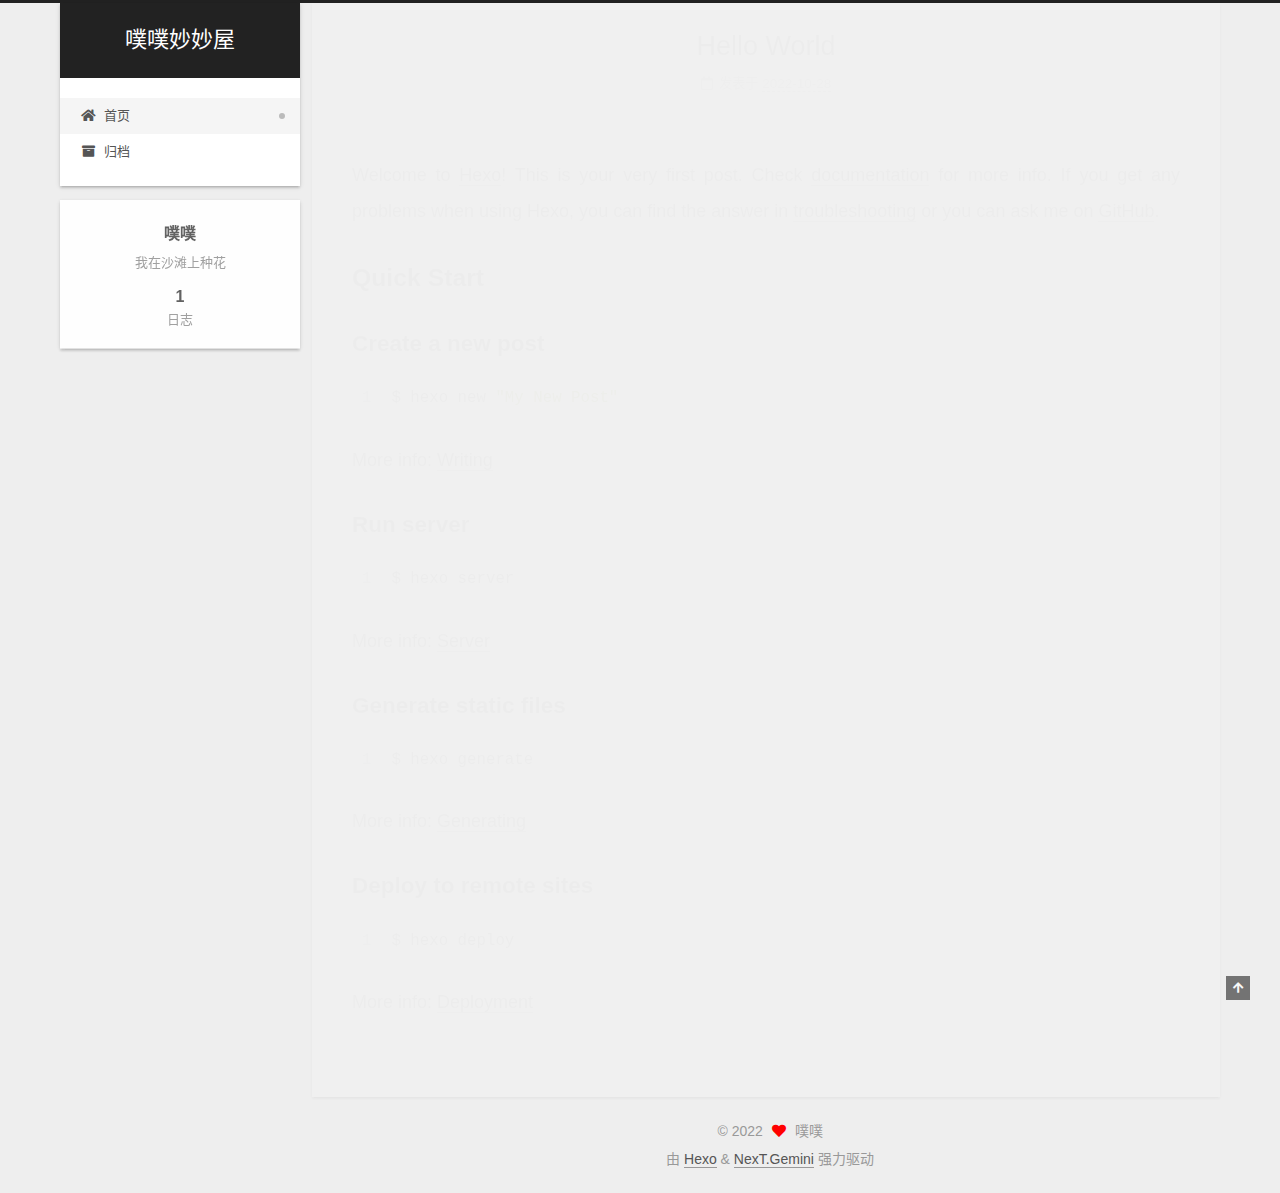
<file: index.html>
<!DOCTYPE html>
<html lang="zh-CN">
<head>
  <meta charset="UTF-8">
<meta name="viewport" content="width=device-width, initial-scale=1, maximum-scale=2">
<meta name="theme-color" content="#222">
<meta name="generator" content="Hexo 6.3.0">
  <link rel="apple-touch-icon" sizes="180x180" href="/images/apple-touch-icon-next.png">
  <link rel="icon" type="image/png" sizes="32x32" href="/images/favicon-32x32-next.png">
  <link rel="icon" type="image/png" sizes="16x16" href="/images/favicon-16x16-next.png">
  <link rel="mask-icon" href="/images/logo.svg" color="#222">

<link rel="stylesheet" href="/css/main.css">


<link rel="stylesheet" href="/lib/font-awesome/css/all.min.css">

<script id="hexo-configurations">
    var NexT = window.NexT || {};
    var CONFIG = {"hostname":"example.com","root":"/","scheme":"Gemini","version":"7.8.0","exturl":false,"sidebar":{"position":"left","display":"post","padding":18,"offset":12,"onmobile":false},"copycode":{"enable":false,"show_result":false,"style":null},"back2top":{"enable":true,"sidebar":false,"scrollpercent":false},"bookmark":{"enable":false,"color":"#222","save":"auto"},"fancybox":false,"mediumzoom":false,"lazyload":false,"pangu":false,"comments":{"style":"tabs","active":null,"storage":true,"lazyload":false,"nav":null},"algolia":{"hits":{"per_page":10},"labels":{"input_placeholder":"Search for Posts","hits_empty":"We didn't find any results for the search: ${query}","hits_stats":"${hits} results found in ${time} ms"}},"localsearch":{"enable":false,"trigger":"auto","top_n_per_article":1,"unescape":false,"preload":false},"motion":{"enable":true,"async":false,"transition":{"post_block":"fadeIn","post_header":"slideDownIn","post_body":"slideDownIn","coll_header":"slideLeftIn","sidebar":"slideUpIn"}}};
  </script>

  <meta name="description" content="我在沙滩上种花">
<meta property="og:type" content="website">
<meta property="og:title" content="噗噗妙妙屋">
<meta property="og:url" content="http://example.com/index.html">
<meta property="og:site_name" content="噗噗妙妙屋">
<meta property="og:description" content="我在沙滩上种花">
<meta property="og:locale" content="zh_CN">
<meta property="article:author" content="噗噗">
<meta name="twitter:card" content="summary">

<link rel="canonical" href="http://example.com/">


<script id="page-configurations">
  // https://hexo.io/docs/variables.html
  CONFIG.page = {
    sidebar: "",
    isHome : true,
    isPost : false,
    lang   : 'zh-CN'
  };
</script>

  <title>噗噗妙妙屋</title>
  






  <noscript>
  <style>
  .use-motion .brand,
  .use-motion .menu-item,
  .sidebar-inner,
  .use-motion .post-block,
  .use-motion .pagination,
  .use-motion .comments,
  .use-motion .post-header,
  .use-motion .post-body,
  .use-motion .collection-header { opacity: initial; }

  .use-motion .site-title,
  .use-motion .site-subtitle {
    opacity: initial;
    top: initial;
  }

  .use-motion .logo-line-before i { left: initial; }
  .use-motion .logo-line-after i { right: initial; }
  </style>
</noscript>

</head>

<body itemscope itemtype="http://schema.org/WebPage">
  <div class="container use-motion">
    <div class="headband"></div>

    <header class="header" itemscope itemtype="http://schema.org/WPHeader">
      <div class="header-inner"><div class="site-brand-container">
  <div class="site-nav-toggle">
    <div class="toggle" aria-label="切换导航栏">
      <span class="toggle-line toggle-line-first"></span>
      <span class="toggle-line toggle-line-middle"></span>
      <span class="toggle-line toggle-line-last"></span>
    </div>
  </div>

  <div class="site-meta">

    <a href="/" class="brand" rel="start">
      <span class="logo-line-before"><i></i></span>
      <h1 class="site-title">噗噗妙妙屋</h1>
      <span class="logo-line-after"><i></i></span>
    </a>
  </div>

  <div class="site-nav-right">
    <div class="toggle popup-trigger">
    </div>
  </div>
</div>




<nav class="site-nav">
  <ul id="menu" class="main-menu menu">
        <li class="menu-item menu-item-home">

    <a href="/" rel="section"><i class="fa fa-home fa-fw"></i>首页</a>

  </li>
        <li class="menu-item menu-item-archives">

    <a href="/archives/" rel="section"><i class="fa fa-archive fa-fw"></i>归档</a>

  </li>
  </ul>
</nav>




</div>
    </header>

    
  <div class="back-to-top">
    <i class="fa fa-arrow-up"></i>
    <span>0%</span>
  </div>


    <main class="main">
      <div class="main-inner">
        <div class="content-wrap">
          

          <div class="content index posts-expand">
            
      
  
  
  <article itemscope itemtype="http://schema.org/Article" class="post-block" lang="zh-CN">
    <link itemprop="mainEntityOfPage" href="http://example.com/2022/10/28/hello-world/">

    <span hidden itemprop="author" itemscope itemtype="http://schema.org/Person">
      <meta itemprop="image" content="/images/avatar.gif">
      <meta itemprop="name" content="噗噗">
      <meta itemprop="description" content="我在沙滩上种花">
    </span>

    <span hidden itemprop="publisher" itemscope itemtype="http://schema.org/Organization">
      <meta itemprop="name" content="噗噗妙妙屋">
    </span>
      <header class="post-header">
        <h2 class="post-title" itemprop="name headline">
          
            <a href="/2022/10/28/hello-world/" class="post-title-link" itemprop="url">Hello World</a>
        </h2>

        <div class="post-meta">
            <span class="post-meta-item">
              <span class="post-meta-item-icon">
                <i class="far fa-calendar"></i>
              </span>
              <span class="post-meta-item-text">发表于</span>

              <time title="创建时间：2022-10-28 17:48:00" itemprop="dateCreated datePublished" datetime="2022-10-28T17:48:00+08:00">2022-10-28</time>
            </span>

          

        </div>
      </header>

    
    
    
    <div class="post-body" itemprop="articleBody">

      
          <p>Welcome to <a target="_blank" rel="noopener" href="https://hexo.io/">Hexo</a>! This is your very first post. Check <a target="_blank" rel="noopener" href="https://hexo.io/docs/">documentation</a> for more info. If you get any problems when using Hexo, you can find the answer in <a target="_blank" rel="noopener" href="https://hexo.io/docs/troubleshooting.html">troubleshooting</a> or you can ask me on <a target="_blank" rel="noopener" href="https://github.com/hexojs/hexo/issues">GitHub</a>.</p>
<h2 id="Quick-Start"><a href="#Quick-Start" class="headerlink" title="Quick Start"></a>Quick Start</h2><h3 id="Create-a-new-post"><a href="#Create-a-new-post" class="headerlink" title="Create a new post"></a>Create a new post</h3><figure class="highlight bash"><table><tr><td class="gutter"><pre><span class="line">1</span><br></pre></td><td class="code"><pre><span class="line">$ hexo new <span class="string">&quot;My New Post&quot;</span></span><br></pre></td></tr></table></figure>

<p>More info: <a target="_blank" rel="noopener" href="https://hexo.io/docs/writing.html">Writing</a></p>
<h3 id="Run-server"><a href="#Run-server" class="headerlink" title="Run server"></a>Run server</h3><figure class="highlight bash"><table><tr><td class="gutter"><pre><span class="line">1</span><br></pre></td><td class="code"><pre><span class="line">$ hexo server</span><br></pre></td></tr></table></figure>

<p>More info: <a target="_blank" rel="noopener" href="https://hexo.io/docs/server.html">Server</a></p>
<h3 id="Generate-static-files"><a href="#Generate-static-files" class="headerlink" title="Generate static files"></a>Generate static files</h3><figure class="highlight bash"><table><tr><td class="gutter"><pre><span class="line">1</span><br></pre></td><td class="code"><pre><span class="line">$ hexo generate</span><br></pre></td></tr></table></figure>

<p>More info: <a target="_blank" rel="noopener" href="https://hexo.io/docs/generating.html">Generating</a></p>
<h3 id="Deploy-to-remote-sites"><a href="#Deploy-to-remote-sites" class="headerlink" title="Deploy to remote sites"></a>Deploy to remote sites</h3><figure class="highlight bash"><table><tr><td class="gutter"><pre><span class="line">1</span><br></pre></td><td class="code"><pre><span class="line">$ hexo deploy</span><br></pre></td></tr></table></figure>

<p>More info: <a target="_blank" rel="noopener" href="https://hexo.io/docs/one-command-deployment.html">Deployment</a></p>

      
    </div>

    
    
    
      <footer class="post-footer">
        <div class="post-eof"></div>
      </footer>
  </article>
  
  
  


  



          </div>
          

<script>
  window.addEventListener('tabs:register', () => {
    let { activeClass } = CONFIG.comments;
    if (CONFIG.comments.storage) {
      activeClass = localStorage.getItem('comments_active') || activeClass;
    }
    if (activeClass) {
      let activeTab = document.querySelector(`a[href="#comment-${activeClass}"]`);
      if (activeTab) {
        activeTab.click();
      }
    }
  });
  if (CONFIG.comments.storage) {
    window.addEventListener('tabs:click', event => {
      if (!event.target.matches('.tabs-comment .tab-content .tab-pane')) return;
      let commentClass = event.target.classList[1];
      localStorage.setItem('comments_active', commentClass);
    });
  }
</script>

        </div>
          
  
  <div class="toggle sidebar-toggle">
    <span class="toggle-line toggle-line-first"></span>
    <span class="toggle-line toggle-line-middle"></span>
    <span class="toggle-line toggle-line-last"></span>
  </div>

  <aside class="sidebar">
    <div class="sidebar-inner">

      <ul class="sidebar-nav motion-element">
        <li class="sidebar-nav-toc">
          文章目录
        </li>
        <li class="sidebar-nav-overview">
          站点概览
        </li>
      </ul>

      <!--noindex-->
      <div class="post-toc-wrap sidebar-panel">
      </div>
      <!--/noindex-->

      <div class="site-overview-wrap sidebar-panel">
        <div class="site-author motion-element" itemprop="author" itemscope itemtype="http://schema.org/Person">
  <p class="site-author-name" itemprop="name">噗噗</p>
  <div class="site-description" itemprop="description">我在沙滩上种花</div>
</div>
<div class="site-state-wrap motion-element">
  <nav class="site-state">
      <div class="site-state-item site-state-posts">
          <a href="/archives/">
        
          <span class="site-state-item-count">1</span>
          <span class="site-state-item-name">日志</span>
        </a>
      </div>
  </nav>
</div>



      </div>

    </div>
  </aside>
  <div id="sidebar-dimmer"></div>


      </div>
    </main>

    <footer class="footer">
      <div class="footer-inner">
        

        

<div class="copyright">
  
  &copy; 
  <span itemprop="copyrightYear">2022</span>
  <span class="with-love">
    <i class="fa fa-heart"></i>
  </span>
  <span class="author" itemprop="copyrightHolder">噗噗</span>
</div>
  <div class="powered-by">由 <a href="https://hexo.io/" class="theme-link" rel="noopener" target="_blank">Hexo</a> & <a href="https://theme-next.org/" class="theme-link" rel="noopener" target="_blank">NexT.Gemini</a> 强力驱动
  </div>

        








      </div>
    </footer>
  </div>

  
  <script src="/lib/anime.min.js"></script>
  <script src="/lib/velocity/velocity.min.js"></script>
  <script src="/lib/velocity/velocity.ui.min.js"></script>

<script src="/js/utils.js"></script>

<script src="/js/motion.js"></script>


<script src="/js/schemes/pisces.js"></script>


<script src="/js/next-boot.js"></script>




  















  

  

</body>
</html>
</file>
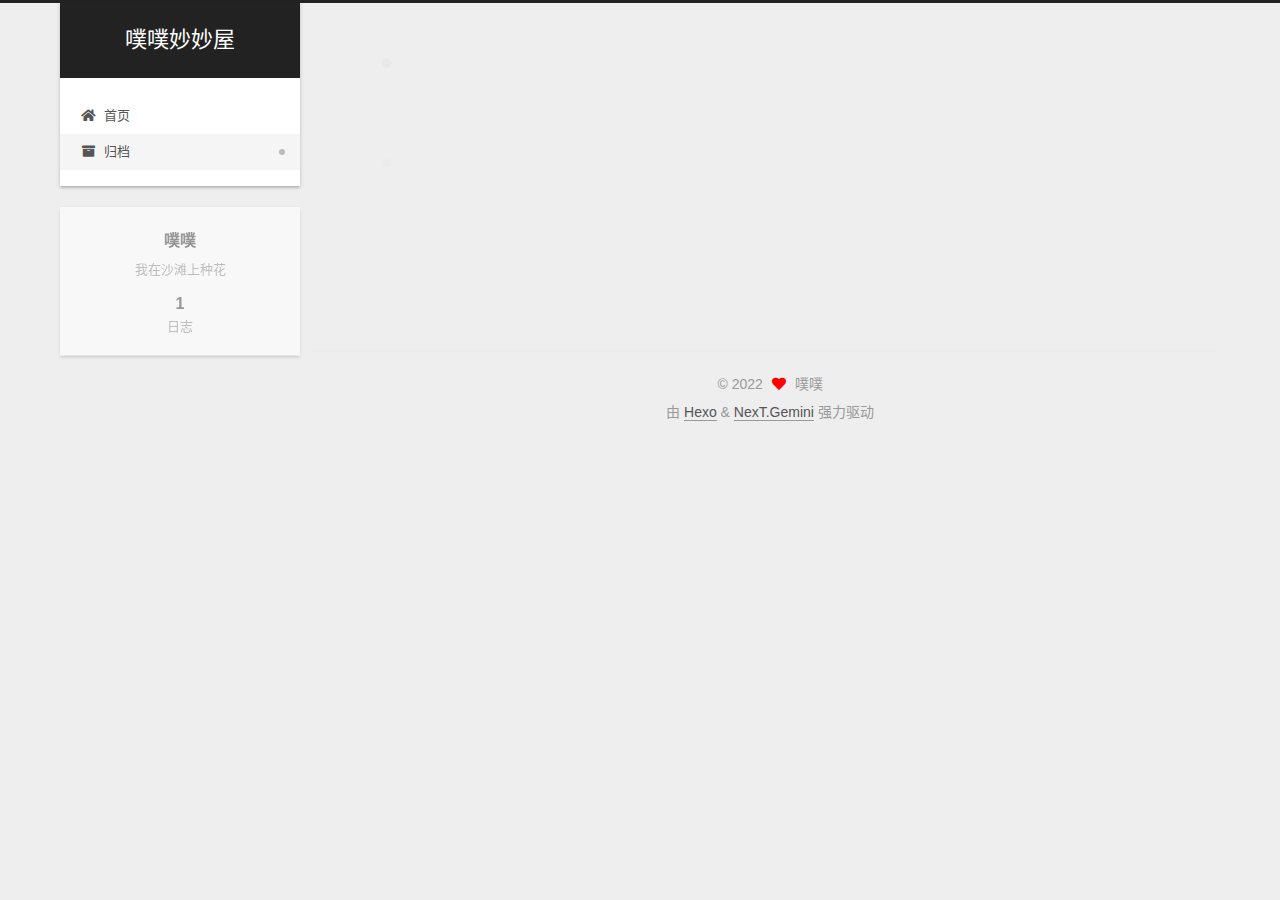
<file: archives/index.html>
<!DOCTYPE html>
<html lang="zh-CN">
<head>
  <meta charset="UTF-8">
<meta name="viewport" content="width=device-width, initial-scale=1, maximum-scale=2">
<meta name="theme-color" content="#222">
<meta name="generator" content="Hexo 6.3.0">
  <link rel="apple-touch-icon" sizes="180x180" href="/images/apple-touch-icon-next.png">
  <link rel="icon" type="image/png" sizes="32x32" href="/images/favicon-32x32-next.png">
  <link rel="icon" type="image/png" sizes="16x16" href="/images/favicon-16x16-next.png">
  <link rel="mask-icon" href="/images/logo.svg" color="#222">

<link rel="stylesheet" href="/css/main.css">


<link rel="stylesheet" href="/lib/font-awesome/css/all.min.css">

<script id="hexo-configurations">
    var NexT = window.NexT || {};
    var CONFIG = {"hostname":"example.com","root":"/","scheme":"Gemini","version":"7.8.0","exturl":false,"sidebar":{"position":"left","display":"post","padding":18,"offset":12,"onmobile":false},"copycode":{"enable":false,"show_result":false,"style":null},"back2top":{"enable":true,"sidebar":false,"scrollpercent":false},"bookmark":{"enable":false,"color":"#222","save":"auto"},"fancybox":false,"mediumzoom":false,"lazyload":false,"pangu":false,"comments":{"style":"tabs","active":null,"storage":true,"lazyload":false,"nav":null},"algolia":{"hits":{"per_page":10},"labels":{"input_placeholder":"Search for Posts","hits_empty":"We didn't find any results for the search: ${query}","hits_stats":"${hits} results found in ${time} ms"}},"localsearch":{"enable":false,"trigger":"auto","top_n_per_article":1,"unescape":false,"preload":false},"motion":{"enable":true,"async":false,"transition":{"post_block":"fadeIn","post_header":"slideDownIn","post_body":"slideDownIn","coll_header":"slideLeftIn","sidebar":"slideUpIn"}}};
  </script>

  <meta name="description" content="我在沙滩上种花">
<meta property="og:type" content="website">
<meta property="og:title" content="噗噗妙妙屋">
<meta property="og:url" content="http://example.com/archives/index.html">
<meta property="og:site_name" content="噗噗妙妙屋">
<meta property="og:description" content="我在沙滩上种花">
<meta property="og:locale" content="zh_CN">
<meta property="article:author" content="噗噗">
<meta name="twitter:card" content="summary">

<link rel="canonical" href="http://example.com/archives/">


<script id="page-configurations">
  // https://hexo.io/docs/variables.html
  CONFIG.page = {
    sidebar: "",
    isHome : false,
    isPost : false,
    lang   : 'zh-CN'
  };
</script>

  <title>归档 | 噗噗妙妙屋</title>
  






  <noscript>
  <style>
  .use-motion .brand,
  .use-motion .menu-item,
  .sidebar-inner,
  .use-motion .post-block,
  .use-motion .pagination,
  .use-motion .comments,
  .use-motion .post-header,
  .use-motion .post-body,
  .use-motion .collection-header { opacity: initial; }

  .use-motion .site-title,
  .use-motion .site-subtitle {
    opacity: initial;
    top: initial;
  }

  .use-motion .logo-line-before i { left: initial; }
  .use-motion .logo-line-after i { right: initial; }
  </style>
</noscript>

</head>

<body itemscope itemtype="http://schema.org/WebPage">
  <div class="container use-motion">
    <div class="headband"></div>

    <header class="header" itemscope itemtype="http://schema.org/WPHeader">
      <div class="header-inner"><div class="site-brand-container">
  <div class="site-nav-toggle">
    <div class="toggle" aria-label="切换导航栏">
      <span class="toggle-line toggle-line-first"></span>
      <span class="toggle-line toggle-line-middle"></span>
      <span class="toggle-line toggle-line-last"></span>
    </div>
  </div>

  <div class="site-meta">

    <a href="/" class="brand" rel="start">
      <span class="logo-line-before"><i></i></span>
      <h1 class="site-title">噗噗妙妙屋</h1>
      <span class="logo-line-after"><i></i></span>
    </a>
  </div>

  <div class="site-nav-right">
    <div class="toggle popup-trigger">
    </div>
  </div>
</div>




<nav class="site-nav">
  <ul id="menu" class="main-menu menu">
        <li class="menu-item menu-item-home">

    <a href="/" rel="section"><i class="fa fa-home fa-fw"></i>首页</a>

  </li>
        <li class="menu-item menu-item-archives">

    <a href="/archives/" rel="section"><i class="fa fa-archive fa-fw"></i>归档</a>

  </li>
  </ul>
</nav>




</div>
    </header>

    
  <div class="back-to-top">
    <i class="fa fa-arrow-up"></i>
    <span>0%</span>
  </div>


    <main class="main">
      <div class="main-inner">
        <div class="content-wrap">
          

          <div class="content archive">
            

  
  
  
  <div class="post-block">
    <div class="posts-collapse">
      <div class="collection-title">
        <span class="collection-header">嗯..! 目前共计 1 篇日志。 继续努力。</span>
      </div>

      
    <div class="collection-year">
      <span class="collection-header">2022</span>
    </div>

  <article itemscope itemtype="http://schema.org/Article">
    <header class="post-header">

      <div class="post-meta">
        <time itemprop="dateCreated"
              datetime="2022-10-28T17:48:00+08:00"
              content="2022-10-28">
          10-28
        </time>
      </div>

      <div class="post-title">
          <a class="post-title-link" href="/2022/10/28/hello-world/" itemprop="url">
            <span itemprop="name">Hello World</span>
          </a>
      </div>

    </header>
  </article>


    </div>
  </div>
  
  
  

  



          </div>
          

<script>
  window.addEventListener('tabs:register', () => {
    let { activeClass } = CONFIG.comments;
    if (CONFIG.comments.storage) {
      activeClass = localStorage.getItem('comments_active') || activeClass;
    }
    if (activeClass) {
      let activeTab = document.querySelector(`a[href="#comment-${activeClass}"]`);
      if (activeTab) {
        activeTab.click();
      }
    }
  });
  if (CONFIG.comments.storage) {
    window.addEventListener('tabs:click', event => {
      if (!event.target.matches('.tabs-comment .tab-content .tab-pane')) return;
      let commentClass = event.target.classList[1];
      localStorage.setItem('comments_active', commentClass);
    });
  }
</script>

        </div>
          
  
  <div class="toggle sidebar-toggle">
    <span class="toggle-line toggle-line-first"></span>
    <span class="toggle-line toggle-line-middle"></span>
    <span class="toggle-line toggle-line-last"></span>
  </div>

  <aside class="sidebar">
    <div class="sidebar-inner">

      <ul class="sidebar-nav motion-element">
        <li class="sidebar-nav-toc">
          文章目录
        </li>
        <li class="sidebar-nav-overview">
          站点概览
        </li>
      </ul>

      <!--noindex-->
      <div class="post-toc-wrap sidebar-panel">
      </div>
      <!--/noindex-->

      <div class="site-overview-wrap sidebar-panel">
        <div class="site-author motion-element" itemprop="author" itemscope itemtype="http://schema.org/Person">
  <p class="site-author-name" itemprop="name">噗噗</p>
  <div class="site-description" itemprop="description">我在沙滩上种花</div>
</div>
<div class="site-state-wrap motion-element">
  <nav class="site-state">
      <div class="site-state-item site-state-posts">
          <a href="/archives/">
        
          <span class="site-state-item-count">1</span>
          <span class="site-state-item-name">日志</span>
        </a>
      </div>
  </nav>
</div>



      </div>

    </div>
  </aside>
  <div id="sidebar-dimmer"></div>


      </div>
    </main>

    <footer class="footer">
      <div class="footer-inner">
        

        

<div class="copyright">
  
  &copy; 
  <span itemprop="copyrightYear">2022</span>
  <span class="with-love">
    <i class="fa fa-heart"></i>
  </span>
  <span class="author" itemprop="copyrightHolder">噗噗</span>
</div>
  <div class="powered-by">由 <a href="https://hexo.io/" class="theme-link" rel="noopener" target="_blank">Hexo</a> & <a href="https://theme-next.org/" class="theme-link" rel="noopener" target="_blank">NexT.Gemini</a> 强力驱动
  </div>

        








      </div>
    </footer>
  </div>

  
  <script src="/lib/anime.min.js"></script>
  <script src="/lib/velocity/velocity.min.js"></script>
  <script src="/lib/velocity/velocity.ui.min.js"></script>

<script src="/js/utils.js"></script>

<script src="/js/motion.js"></script>


<script src="/js/schemes/pisces.js"></script>


<script src="/js/next-boot.js"></script>




  















  

  

</body>
</html>
</file>
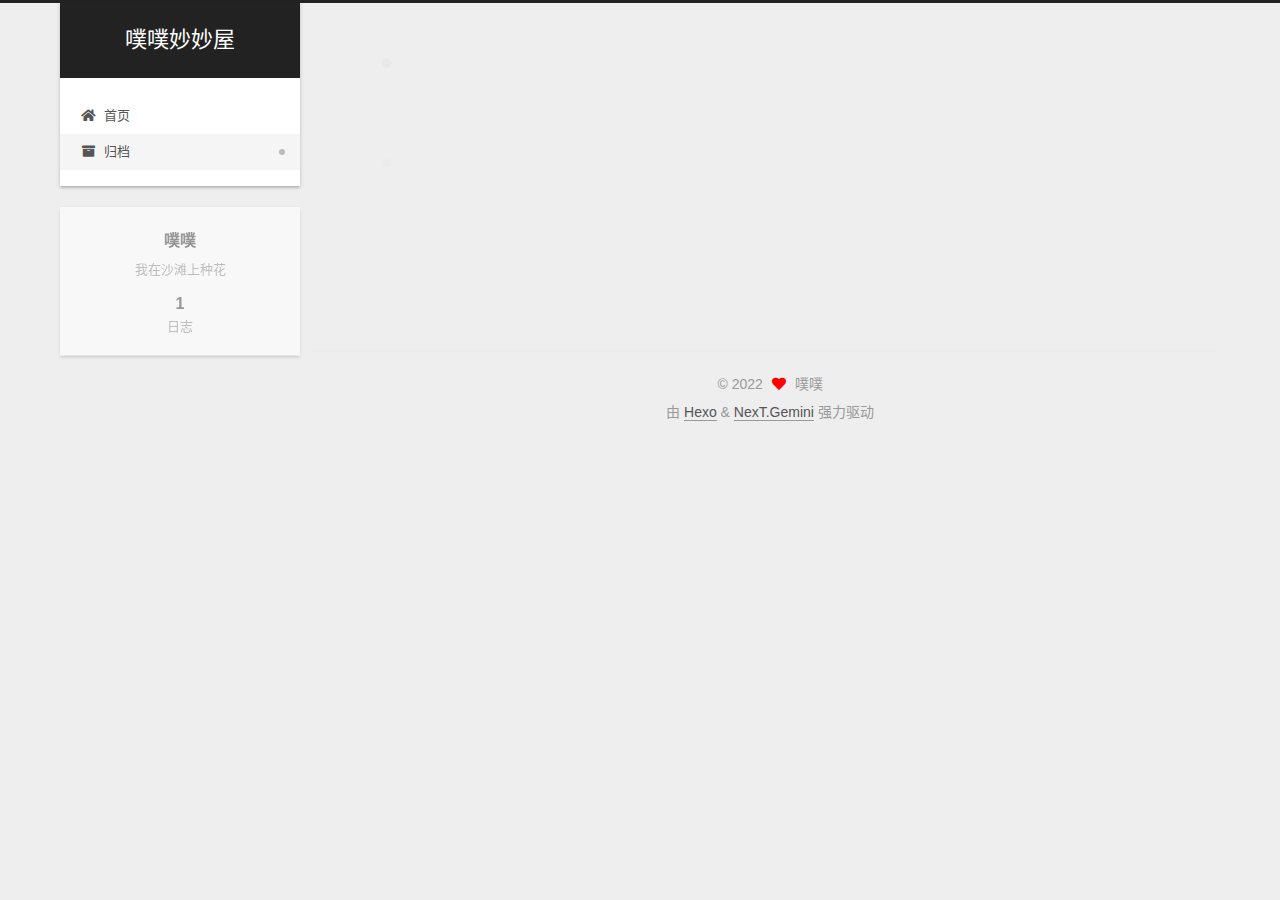
<file: archives/2022/index.html>
<!DOCTYPE html>
<html lang="zh-CN">
<head>
  <meta charset="UTF-8">
<meta name="viewport" content="width=device-width, initial-scale=1, maximum-scale=2">
<meta name="theme-color" content="#222">
<meta name="generator" content="Hexo 6.3.0">
  <link rel="apple-touch-icon" sizes="180x180" href="/images/apple-touch-icon-next.png">
  <link rel="icon" type="image/png" sizes="32x32" href="/images/favicon-32x32-next.png">
  <link rel="icon" type="image/png" sizes="16x16" href="/images/favicon-16x16-next.png">
  <link rel="mask-icon" href="/images/logo.svg" color="#222">

<link rel="stylesheet" href="/css/main.css">


<link rel="stylesheet" href="/lib/font-awesome/css/all.min.css">

<script id="hexo-configurations">
    var NexT = window.NexT || {};
    var CONFIG = {"hostname":"example.com","root":"/","scheme":"Gemini","version":"7.8.0","exturl":false,"sidebar":{"position":"left","display":"post","padding":18,"offset":12,"onmobile":false},"copycode":{"enable":false,"show_result":false,"style":null},"back2top":{"enable":true,"sidebar":false,"scrollpercent":false},"bookmark":{"enable":false,"color":"#222","save":"auto"},"fancybox":false,"mediumzoom":false,"lazyload":false,"pangu":false,"comments":{"style":"tabs","active":null,"storage":true,"lazyload":false,"nav":null},"algolia":{"hits":{"per_page":10},"labels":{"input_placeholder":"Search for Posts","hits_empty":"We didn't find any results for the search: ${query}","hits_stats":"${hits} results found in ${time} ms"}},"localsearch":{"enable":false,"trigger":"auto","top_n_per_article":1,"unescape":false,"preload":false},"motion":{"enable":true,"async":false,"transition":{"post_block":"fadeIn","post_header":"slideDownIn","post_body":"slideDownIn","coll_header":"slideLeftIn","sidebar":"slideUpIn"}}};
  </script>

  <meta name="description" content="我在沙滩上种花">
<meta property="og:type" content="website">
<meta property="og:title" content="噗噗妙妙屋">
<meta property="og:url" content="http://example.com/archives/2022/index.html">
<meta property="og:site_name" content="噗噗妙妙屋">
<meta property="og:description" content="我在沙滩上种花">
<meta property="og:locale" content="zh_CN">
<meta property="article:author" content="噗噗">
<meta name="twitter:card" content="summary">

<link rel="canonical" href="http://example.com/archives/2022/">


<script id="page-configurations">
  // https://hexo.io/docs/variables.html
  CONFIG.page = {
    sidebar: "",
    isHome : false,
    isPost : false,
    lang   : 'zh-CN'
  };
</script>

  <title>归档 | 噗噗妙妙屋</title>
  






  <noscript>
  <style>
  .use-motion .brand,
  .use-motion .menu-item,
  .sidebar-inner,
  .use-motion .post-block,
  .use-motion .pagination,
  .use-motion .comments,
  .use-motion .post-header,
  .use-motion .post-body,
  .use-motion .collection-header { opacity: initial; }

  .use-motion .site-title,
  .use-motion .site-subtitle {
    opacity: initial;
    top: initial;
  }

  .use-motion .logo-line-before i { left: initial; }
  .use-motion .logo-line-after i { right: initial; }
  </style>
</noscript>

</head>

<body itemscope itemtype="http://schema.org/WebPage">
  <div class="container use-motion">
    <div class="headband"></div>

    <header class="header" itemscope itemtype="http://schema.org/WPHeader">
      <div class="header-inner"><div class="site-brand-container">
  <div class="site-nav-toggle">
    <div class="toggle" aria-label="切换导航栏">
      <span class="toggle-line toggle-line-first"></span>
      <span class="toggle-line toggle-line-middle"></span>
      <span class="toggle-line toggle-line-last"></span>
    </div>
  </div>

  <div class="site-meta">

    <a href="/" class="brand" rel="start">
      <span class="logo-line-before"><i></i></span>
      <h1 class="site-title">噗噗妙妙屋</h1>
      <span class="logo-line-after"><i></i></span>
    </a>
  </div>

  <div class="site-nav-right">
    <div class="toggle popup-trigger">
    </div>
  </div>
</div>




<nav class="site-nav">
  <ul id="menu" class="main-menu menu">
        <li class="menu-item menu-item-home">

    <a href="/" rel="section"><i class="fa fa-home fa-fw"></i>首页</a>

  </li>
        <li class="menu-item menu-item-archives">

    <a href="/archives/" rel="section"><i class="fa fa-archive fa-fw"></i>归档</a>

  </li>
  </ul>
</nav>




</div>
    </header>

    
  <div class="back-to-top">
    <i class="fa fa-arrow-up"></i>
    <span>0%</span>
  </div>


    <main class="main">
      <div class="main-inner">
        <div class="content-wrap">
          

          <div class="content archive">
            

  
  
  
  <div class="post-block">
    <div class="posts-collapse">
      <div class="collection-title">
        <span class="collection-header">嗯..! 目前共计 1 篇日志。 继续努力。</span>
      </div>

      
    <div class="collection-year">
      <span class="collection-header">2022</span>
    </div>

  <article itemscope itemtype="http://schema.org/Article">
    <header class="post-header">

      <div class="post-meta">
        <time itemprop="dateCreated"
              datetime="2022-10-28T17:48:00+08:00"
              content="2022-10-28">
          10-28
        </time>
      </div>

      <div class="post-title">
          <a class="post-title-link" href="/2022/10/28/hello-world/" itemprop="url">
            <span itemprop="name">Hello World</span>
          </a>
      </div>

    </header>
  </article>


    </div>
  </div>
  
  
  

  



          </div>
          

<script>
  window.addEventListener('tabs:register', () => {
    let { activeClass } = CONFIG.comments;
    if (CONFIG.comments.storage) {
      activeClass = localStorage.getItem('comments_active') || activeClass;
    }
    if (activeClass) {
      let activeTab = document.querySelector(`a[href="#comment-${activeClass}"]`);
      if (activeTab) {
        activeTab.click();
      }
    }
  });
  if (CONFIG.comments.storage) {
    window.addEventListener('tabs:click', event => {
      if (!event.target.matches('.tabs-comment .tab-content .tab-pane')) return;
      let commentClass = event.target.classList[1];
      localStorage.setItem('comments_active', commentClass);
    });
  }
</script>

        </div>
          
  
  <div class="toggle sidebar-toggle">
    <span class="toggle-line toggle-line-first"></span>
    <span class="toggle-line toggle-line-middle"></span>
    <span class="toggle-line toggle-line-last"></span>
  </div>

  <aside class="sidebar">
    <div class="sidebar-inner">

      <ul class="sidebar-nav motion-element">
        <li class="sidebar-nav-toc">
          文章目录
        </li>
        <li class="sidebar-nav-overview">
          站点概览
        </li>
      </ul>

      <!--noindex-->
      <div class="post-toc-wrap sidebar-panel">
      </div>
      <!--/noindex-->

      <div class="site-overview-wrap sidebar-panel">
        <div class="site-author motion-element" itemprop="author" itemscope itemtype="http://schema.org/Person">
  <p class="site-author-name" itemprop="name">噗噗</p>
  <div class="site-description" itemprop="description">我在沙滩上种花</div>
</div>
<div class="site-state-wrap motion-element">
  <nav class="site-state">
      <div class="site-state-item site-state-posts">
          <a href="/archives/">
        
          <span class="site-state-item-count">1</span>
          <span class="site-state-item-name">日志</span>
        </a>
      </div>
  </nav>
</div>



      </div>

    </div>
  </aside>
  <div id="sidebar-dimmer"></div>


      </div>
    </main>

    <footer class="footer">
      <div class="footer-inner">
        

        

<div class="copyright">
  
  &copy; 
  <span itemprop="copyrightYear">2022</span>
  <span class="with-love">
    <i class="fa fa-heart"></i>
  </span>
  <span class="author" itemprop="copyrightHolder">噗噗</span>
</div>
  <div class="powered-by">由 <a href="https://hexo.io/" class="theme-link" rel="noopener" target="_blank">Hexo</a> & <a href="https://theme-next.org/" class="theme-link" rel="noopener" target="_blank">NexT.Gemini</a> 强力驱动
  </div>

        








      </div>
    </footer>
  </div>

  
  <script src="/lib/anime.min.js"></script>
  <script src="/lib/velocity/velocity.min.js"></script>
  <script src="/lib/velocity/velocity.ui.min.js"></script>

<script src="/js/utils.js"></script>

<script src="/js/motion.js"></script>


<script src="/js/schemes/pisces.js"></script>


<script src="/js/next-boot.js"></script>




  















  

  

</body>
</html>
</file>
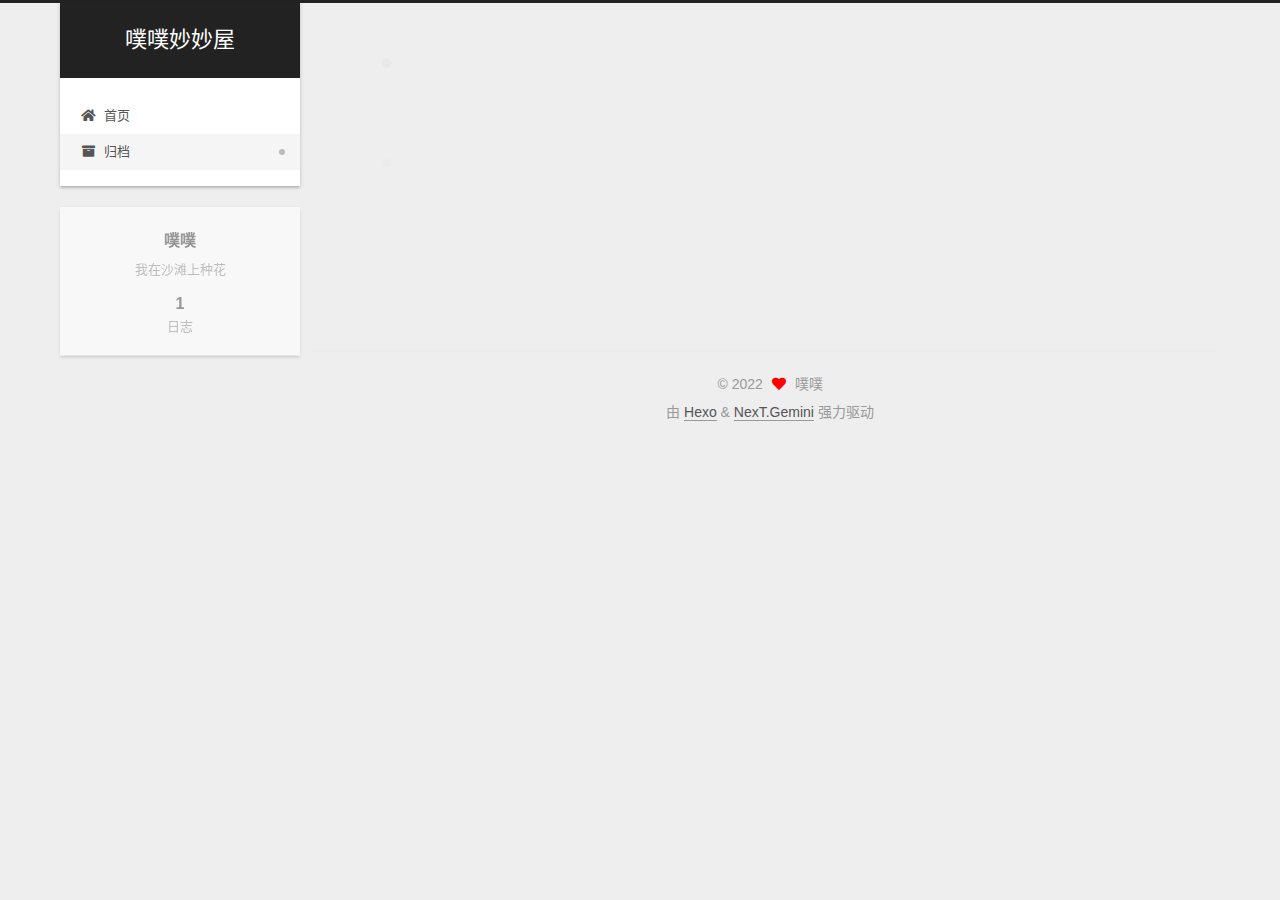
<file: archives/2022/10/index.html>
<!DOCTYPE html>
<html lang="zh-CN">
<head>
  <meta charset="UTF-8">
<meta name="viewport" content="width=device-width, initial-scale=1, maximum-scale=2">
<meta name="theme-color" content="#222">
<meta name="generator" content="Hexo 6.3.0">
  <link rel="apple-touch-icon" sizes="180x180" href="/images/apple-touch-icon-next.png">
  <link rel="icon" type="image/png" sizes="32x32" href="/images/favicon-32x32-next.png">
  <link rel="icon" type="image/png" sizes="16x16" href="/images/favicon-16x16-next.png">
  <link rel="mask-icon" href="/images/logo.svg" color="#222">

<link rel="stylesheet" href="/css/main.css">


<link rel="stylesheet" href="/lib/font-awesome/css/all.min.css">

<script id="hexo-configurations">
    var NexT = window.NexT || {};
    var CONFIG = {"hostname":"example.com","root":"/","scheme":"Gemini","version":"7.8.0","exturl":false,"sidebar":{"position":"left","display":"post","padding":18,"offset":12,"onmobile":false},"copycode":{"enable":false,"show_result":false,"style":null},"back2top":{"enable":true,"sidebar":false,"scrollpercent":false},"bookmark":{"enable":false,"color":"#222","save":"auto"},"fancybox":false,"mediumzoom":false,"lazyload":false,"pangu":false,"comments":{"style":"tabs","active":null,"storage":true,"lazyload":false,"nav":null},"algolia":{"hits":{"per_page":10},"labels":{"input_placeholder":"Search for Posts","hits_empty":"We didn't find any results for the search: ${query}","hits_stats":"${hits} results found in ${time} ms"}},"localsearch":{"enable":false,"trigger":"auto","top_n_per_article":1,"unescape":false,"preload":false},"motion":{"enable":true,"async":false,"transition":{"post_block":"fadeIn","post_header":"slideDownIn","post_body":"slideDownIn","coll_header":"slideLeftIn","sidebar":"slideUpIn"}}};
  </script>

  <meta name="description" content="我在沙滩上种花">
<meta property="og:type" content="website">
<meta property="og:title" content="噗噗妙妙屋">
<meta property="og:url" content="http://example.com/archives/2022/10/index.html">
<meta property="og:site_name" content="噗噗妙妙屋">
<meta property="og:description" content="我在沙滩上种花">
<meta property="og:locale" content="zh_CN">
<meta property="article:author" content="噗噗">
<meta name="twitter:card" content="summary">

<link rel="canonical" href="http://example.com/archives/2022/10/">


<script id="page-configurations">
  // https://hexo.io/docs/variables.html
  CONFIG.page = {
    sidebar: "",
    isHome : false,
    isPost : false,
    lang   : 'zh-CN'
  };
</script>

  <title>归档 | 噗噗妙妙屋</title>
  






  <noscript>
  <style>
  .use-motion .brand,
  .use-motion .menu-item,
  .sidebar-inner,
  .use-motion .post-block,
  .use-motion .pagination,
  .use-motion .comments,
  .use-motion .post-header,
  .use-motion .post-body,
  .use-motion .collection-header { opacity: initial; }

  .use-motion .site-title,
  .use-motion .site-subtitle {
    opacity: initial;
    top: initial;
  }

  .use-motion .logo-line-before i { left: initial; }
  .use-motion .logo-line-after i { right: initial; }
  </style>
</noscript>

</head>

<body itemscope itemtype="http://schema.org/WebPage">
  <div class="container use-motion">
    <div class="headband"></div>

    <header class="header" itemscope itemtype="http://schema.org/WPHeader">
      <div class="header-inner"><div class="site-brand-container">
  <div class="site-nav-toggle">
    <div class="toggle" aria-label="切换导航栏">
      <span class="toggle-line toggle-line-first"></span>
      <span class="toggle-line toggle-line-middle"></span>
      <span class="toggle-line toggle-line-last"></span>
    </div>
  </div>

  <div class="site-meta">

    <a href="/" class="brand" rel="start">
      <span class="logo-line-before"><i></i></span>
      <h1 class="site-title">噗噗妙妙屋</h1>
      <span class="logo-line-after"><i></i></span>
    </a>
  </div>

  <div class="site-nav-right">
    <div class="toggle popup-trigger">
    </div>
  </div>
</div>




<nav class="site-nav">
  <ul id="menu" class="main-menu menu">
        <li class="menu-item menu-item-home">

    <a href="/" rel="section"><i class="fa fa-home fa-fw"></i>首页</a>

  </li>
        <li class="menu-item menu-item-archives">

    <a href="/archives/" rel="section"><i class="fa fa-archive fa-fw"></i>归档</a>

  </li>
  </ul>
</nav>




</div>
    </header>

    
  <div class="back-to-top">
    <i class="fa fa-arrow-up"></i>
    <span>0%</span>
  </div>


    <main class="main">
      <div class="main-inner">
        <div class="content-wrap">
          

          <div class="content archive">
            

  
  
  
  <div class="post-block">
    <div class="posts-collapse">
      <div class="collection-title">
        <span class="collection-header">嗯..! 目前共计 1 篇日志。 继续努力。</span>
      </div>

      
    <div class="collection-year">
      <span class="collection-header">2022</span>
    </div>

  <article itemscope itemtype="http://schema.org/Article">
    <header class="post-header">

      <div class="post-meta">
        <time itemprop="dateCreated"
              datetime="2022-10-28T17:48:00+08:00"
              content="2022-10-28">
          10-28
        </time>
      </div>

      <div class="post-title">
          <a class="post-title-link" href="/2022/10/28/hello-world/" itemprop="url">
            <span itemprop="name">Hello World</span>
          </a>
      </div>

    </header>
  </article>


    </div>
  </div>
  
  
  

  



          </div>
          

<script>
  window.addEventListener('tabs:register', () => {
    let { activeClass } = CONFIG.comments;
    if (CONFIG.comments.storage) {
      activeClass = localStorage.getItem('comments_active') || activeClass;
    }
    if (activeClass) {
      let activeTab = document.querySelector(`a[href="#comment-${activeClass}"]`);
      if (activeTab) {
        activeTab.click();
      }
    }
  });
  if (CONFIG.comments.storage) {
    window.addEventListener('tabs:click', event => {
      if (!event.target.matches('.tabs-comment .tab-content .tab-pane')) return;
      let commentClass = event.target.classList[1];
      localStorage.setItem('comments_active', commentClass);
    });
  }
</script>

        </div>
          
  
  <div class="toggle sidebar-toggle">
    <span class="toggle-line toggle-line-first"></span>
    <span class="toggle-line toggle-line-middle"></span>
    <span class="toggle-line toggle-line-last"></span>
  </div>

  <aside class="sidebar">
    <div class="sidebar-inner">

      <ul class="sidebar-nav motion-element">
        <li class="sidebar-nav-toc">
          文章目录
        </li>
        <li class="sidebar-nav-overview">
          站点概览
        </li>
      </ul>

      <!--noindex-->
      <div class="post-toc-wrap sidebar-panel">
      </div>
      <!--/noindex-->

      <div class="site-overview-wrap sidebar-panel">
        <div class="site-author motion-element" itemprop="author" itemscope itemtype="http://schema.org/Person">
  <p class="site-author-name" itemprop="name">噗噗</p>
  <div class="site-description" itemprop="description">我在沙滩上种花</div>
</div>
<div class="site-state-wrap motion-element">
  <nav class="site-state">
      <div class="site-state-item site-state-posts">
          <a href="/archives/">
        
          <span class="site-state-item-count">1</span>
          <span class="site-state-item-name">日志</span>
        </a>
      </div>
  </nav>
</div>



      </div>

    </div>
  </aside>
  <div id="sidebar-dimmer"></div>


      </div>
    </main>

    <footer class="footer">
      <div class="footer-inner">
        

        

<div class="copyright">
  
  &copy; 
  <span itemprop="copyrightYear">2022</span>
  <span class="with-love">
    <i class="fa fa-heart"></i>
  </span>
  <span class="author" itemprop="copyrightHolder">噗噗</span>
</div>
  <div class="powered-by">由 <a href="https://hexo.io/" class="theme-link" rel="noopener" target="_blank">Hexo</a> & <a href="https://theme-next.org/" class="theme-link" rel="noopener" target="_blank">NexT.Gemini</a> 强力驱动
  </div>

        








      </div>
    </footer>
  </div>

  
  <script src="/lib/anime.min.js"></script>
  <script src="/lib/velocity/velocity.min.js"></script>
  <script src="/lib/velocity/velocity.ui.min.js"></script>

<script src="/js/utils.js"></script>

<script src="/js/motion.js"></script>


<script src="/js/schemes/pisces.js"></script>


<script src="/js/next-boot.js"></script>




  















  

  

</body>
</html>
</file>
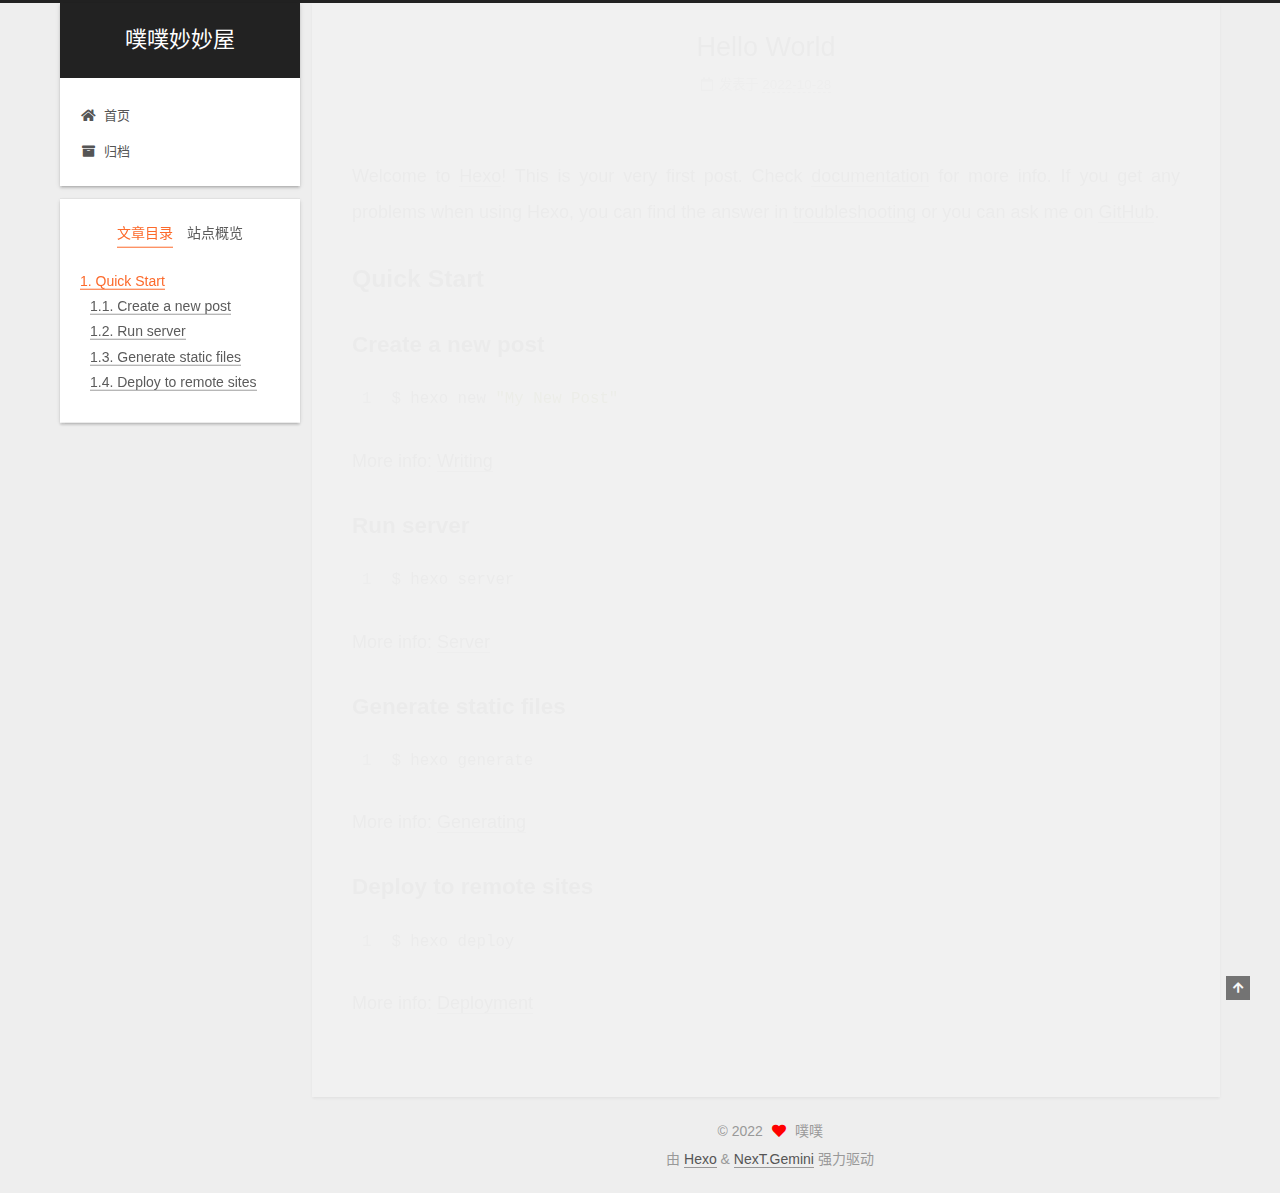
<file: 2022/10/28/hello-world/index.html>
<!DOCTYPE html>
<html lang="zh-CN">
<head>
  <meta charset="UTF-8">
<meta name="viewport" content="width=device-width, initial-scale=1, maximum-scale=2">
<meta name="theme-color" content="#222">
<meta name="generator" content="Hexo 6.3.0">
  <link rel="apple-touch-icon" sizes="180x180" href="/images/apple-touch-icon-next.png">
  <link rel="icon" type="image/png" sizes="32x32" href="/images/favicon-32x32-next.png">
  <link rel="icon" type="image/png" sizes="16x16" href="/images/favicon-16x16-next.png">
  <link rel="mask-icon" href="/images/logo.svg" color="#222">

<link rel="stylesheet" href="/css/main.css">


<link rel="stylesheet" href="/lib/font-awesome/css/all.min.css">

<script id="hexo-configurations">
    var NexT = window.NexT || {};
    var CONFIG = {"hostname":"example.com","root":"/","scheme":"Gemini","version":"7.8.0","exturl":false,"sidebar":{"position":"left","display":"post","padding":18,"offset":12,"onmobile":false},"copycode":{"enable":false,"show_result":false,"style":null},"back2top":{"enable":true,"sidebar":false,"scrollpercent":false},"bookmark":{"enable":false,"color":"#222","save":"auto"},"fancybox":false,"mediumzoom":false,"lazyload":false,"pangu":false,"comments":{"style":"tabs","active":null,"storage":true,"lazyload":false,"nav":null},"algolia":{"hits":{"per_page":10},"labels":{"input_placeholder":"Search for Posts","hits_empty":"We didn't find any results for the search: ${query}","hits_stats":"${hits} results found in ${time} ms"}},"localsearch":{"enable":false,"trigger":"auto","top_n_per_article":1,"unescape":false,"preload":false},"motion":{"enable":true,"async":false,"transition":{"post_block":"fadeIn","post_header":"slideDownIn","post_body":"slideDownIn","coll_header":"slideLeftIn","sidebar":"slideUpIn"}}};
  </script>

  <meta name="description" content="Welcome to Hexo! This is your very first post. Check documentation for more info. If you get any problems when using Hexo, you can find the answer in troubleshooting or you can ask me on GitHub. Quick">
<meta property="og:type" content="article">
<meta property="og:title" content="Hello World">
<meta property="og:url" content="http://example.com/2022/10/28/hello-world/index.html">
<meta property="og:site_name" content="噗噗妙妙屋">
<meta property="og:description" content="Welcome to Hexo! This is your very first post. Check documentation for more info. If you get any problems when using Hexo, you can find the answer in troubleshooting or you can ask me on GitHub. Quick">
<meta property="og:locale" content="zh_CN">
<meta property="article:published_time" content="2022-10-28T09:48:00.764Z">
<meta property="article:modified_time" content="2022-10-28T09:48:00.764Z">
<meta property="article:author" content="噗噗">
<meta name="twitter:card" content="summary">

<link rel="canonical" href="http://example.com/2022/10/28/hello-world/">


<script id="page-configurations">
  // https://hexo.io/docs/variables.html
  CONFIG.page = {
    sidebar: "",
    isHome : false,
    isPost : true,
    lang   : 'zh-CN'
  };
</script>

  <title>Hello World | 噗噗妙妙屋</title>
  






  <noscript>
  <style>
  .use-motion .brand,
  .use-motion .menu-item,
  .sidebar-inner,
  .use-motion .post-block,
  .use-motion .pagination,
  .use-motion .comments,
  .use-motion .post-header,
  .use-motion .post-body,
  .use-motion .collection-header { opacity: initial; }

  .use-motion .site-title,
  .use-motion .site-subtitle {
    opacity: initial;
    top: initial;
  }

  .use-motion .logo-line-before i { left: initial; }
  .use-motion .logo-line-after i { right: initial; }
  </style>
</noscript>

</head>

<body itemscope itemtype="http://schema.org/WebPage">
  <div class="container use-motion">
    <div class="headband"></div>

    <header class="header" itemscope itemtype="http://schema.org/WPHeader">
      <div class="header-inner"><div class="site-brand-container">
  <div class="site-nav-toggle">
    <div class="toggle" aria-label="切换导航栏">
      <span class="toggle-line toggle-line-first"></span>
      <span class="toggle-line toggle-line-middle"></span>
      <span class="toggle-line toggle-line-last"></span>
    </div>
  </div>

  <div class="site-meta">

    <a href="/" class="brand" rel="start">
      <span class="logo-line-before"><i></i></span>
      <h1 class="site-title">噗噗妙妙屋</h1>
      <span class="logo-line-after"><i></i></span>
    </a>
  </div>

  <div class="site-nav-right">
    <div class="toggle popup-trigger">
    </div>
  </div>
</div>




<nav class="site-nav">
  <ul id="menu" class="main-menu menu">
        <li class="menu-item menu-item-home">

    <a href="/" rel="section"><i class="fa fa-home fa-fw"></i>首页</a>

  </li>
        <li class="menu-item menu-item-archives">

    <a href="/archives/" rel="section"><i class="fa fa-archive fa-fw"></i>归档</a>

  </li>
  </ul>
</nav>




</div>
    </header>

    
  <div class="back-to-top">
    <i class="fa fa-arrow-up"></i>
    <span>0%</span>
  </div>


    <main class="main">
      <div class="main-inner">
        <div class="content-wrap">
          

          <div class="content post posts-expand">
            

    
  
  
  <article itemscope itemtype="http://schema.org/Article" class="post-block" lang="zh-CN">
    <link itemprop="mainEntityOfPage" href="http://example.com/2022/10/28/hello-world/">

    <span hidden itemprop="author" itemscope itemtype="http://schema.org/Person">
      <meta itemprop="image" content="/images/avatar.gif">
      <meta itemprop="name" content="噗噗">
      <meta itemprop="description" content="我在沙滩上种花">
    </span>

    <span hidden itemprop="publisher" itemscope itemtype="http://schema.org/Organization">
      <meta itemprop="name" content="噗噗妙妙屋">
    </span>
      <header class="post-header">
        <h1 class="post-title" itemprop="name headline">
          Hello World
        </h1>

        <div class="post-meta">
            <span class="post-meta-item">
              <span class="post-meta-item-icon">
                <i class="far fa-calendar"></i>
              </span>
              <span class="post-meta-item-text">发表于</span>

              <time title="创建时间：2022-10-28 17:48:00" itemprop="dateCreated datePublished" datetime="2022-10-28T17:48:00+08:00">2022-10-28</time>
            </span>

          

        </div>
      </header>

    
    
    
    <div class="post-body" itemprop="articleBody">

      
        <p>Welcome to <a target="_blank" rel="noopener" href="https://hexo.io/">Hexo</a>! This is your very first post. Check <a target="_blank" rel="noopener" href="https://hexo.io/docs/">documentation</a> for more info. If you get any problems when using Hexo, you can find the answer in <a target="_blank" rel="noopener" href="https://hexo.io/docs/troubleshooting.html">troubleshooting</a> or you can ask me on <a target="_blank" rel="noopener" href="https://github.com/hexojs/hexo/issues">GitHub</a>.</p>
<h2 id="Quick-Start"><a href="#Quick-Start" class="headerlink" title="Quick Start"></a>Quick Start</h2><h3 id="Create-a-new-post"><a href="#Create-a-new-post" class="headerlink" title="Create a new post"></a>Create a new post</h3><figure class="highlight bash"><table><tr><td class="gutter"><pre><span class="line">1</span><br></pre></td><td class="code"><pre><span class="line">$ hexo new <span class="string">&quot;My New Post&quot;</span></span><br></pre></td></tr></table></figure>

<p>More info: <a target="_blank" rel="noopener" href="https://hexo.io/docs/writing.html">Writing</a></p>
<h3 id="Run-server"><a href="#Run-server" class="headerlink" title="Run server"></a>Run server</h3><figure class="highlight bash"><table><tr><td class="gutter"><pre><span class="line">1</span><br></pre></td><td class="code"><pre><span class="line">$ hexo server</span><br></pre></td></tr></table></figure>

<p>More info: <a target="_blank" rel="noopener" href="https://hexo.io/docs/server.html">Server</a></p>
<h3 id="Generate-static-files"><a href="#Generate-static-files" class="headerlink" title="Generate static files"></a>Generate static files</h3><figure class="highlight bash"><table><tr><td class="gutter"><pre><span class="line">1</span><br></pre></td><td class="code"><pre><span class="line">$ hexo generate</span><br></pre></td></tr></table></figure>

<p>More info: <a target="_blank" rel="noopener" href="https://hexo.io/docs/generating.html">Generating</a></p>
<h3 id="Deploy-to-remote-sites"><a href="#Deploy-to-remote-sites" class="headerlink" title="Deploy to remote sites"></a>Deploy to remote sites</h3><figure class="highlight bash"><table><tr><td class="gutter"><pre><span class="line">1</span><br></pre></td><td class="code"><pre><span class="line">$ hexo deploy</span><br></pre></td></tr></table></figure>

<p>More info: <a target="_blank" rel="noopener" href="https://hexo.io/docs/one-command-deployment.html">Deployment</a></p>

    </div>

    
    
    

      <footer class="post-footer">

        


        
      </footer>
    
  </article>
  
  
  



          </div>
          

<script>
  window.addEventListener('tabs:register', () => {
    let { activeClass } = CONFIG.comments;
    if (CONFIG.comments.storage) {
      activeClass = localStorage.getItem('comments_active') || activeClass;
    }
    if (activeClass) {
      let activeTab = document.querySelector(`a[href="#comment-${activeClass}"]`);
      if (activeTab) {
        activeTab.click();
      }
    }
  });
  if (CONFIG.comments.storage) {
    window.addEventListener('tabs:click', event => {
      if (!event.target.matches('.tabs-comment .tab-content .tab-pane')) return;
      let commentClass = event.target.classList[1];
      localStorage.setItem('comments_active', commentClass);
    });
  }
</script>

        </div>
          
  
  <div class="toggle sidebar-toggle">
    <span class="toggle-line toggle-line-first"></span>
    <span class="toggle-line toggle-line-middle"></span>
    <span class="toggle-line toggle-line-last"></span>
  </div>

  <aside class="sidebar">
    <div class="sidebar-inner">

      <ul class="sidebar-nav motion-element">
        <li class="sidebar-nav-toc">
          文章目录
        </li>
        <li class="sidebar-nav-overview">
          站点概览
        </li>
      </ul>

      <!--noindex-->
      <div class="post-toc-wrap sidebar-panel">
          <div class="post-toc motion-element"><ol class="nav"><li class="nav-item nav-level-2"><a class="nav-link" href="#Quick-Start"><span class="nav-number">1.</span> <span class="nav-text">Quick Start</span></a><ol class="nav-child"><li class="nav-item nav-level-3"><a class="nav-link" href="#Create-a-new-post"><span class="nav-number">1.1.</span> <span class="nav-text">Create a new post</span></a></li><li class="nav-item nav-level-3"><a class="nav-link" href="#Run-server"><span class="nav-number">1.2.</span> <span class="nav-text">Run server</span></a></li><li class="nav-item nav-level-3"><a class="nav-link" href="#Generate-static-files"><span class="nav-number">1.3.</span> <span class="nav-text">Generate static files</span></a></li><li class="nav-item nav-level-3"><a class="nav-link" href="#Deploy-to-remote-sites"><span class="nav-number">1.4.</span> <span class="nav-text">Deploy to remote sites</span></a></li></ol></li></ol></div>
      </div>
      <!--/noindex-->

      <div class="site-overview-wrap sidebar-panel">
        <div class="site-author motion-element" itemprop="author" itemscope itemtype="http://schema.org/Person">
  <p class="site-author-name" itemprop="name">噗噗</p>
  <div class="site-description" itemprop="description">我在沙滩上种花</div>
</div>
<div class="site-state-wrap motion-element">
  <nav class="site-state">
      <div class="site-state-item site-state-posts">
          <a href="/archives/">
        
          <span class="site-state-item-count">1</span>
          <span class="site-state-item-name">日志</span>
        </a>
      </div>
  </nav>
</div>



      </div>

    </div>
  </aside>
  <div id="sidebar-dimmer"></div>


      </div>
    </main>

    <footer class="footer">
      <div class="footer-inner">
        

        

<div class="copyright">
  
  &copy; 
  <span itemprop="copyrightYear">2022</span>
  <span class="with-love">
    <i class="fa fa-heart"></i>
  </span>
  <span class="author" itemprop="copyrightHolder">噗噗</span>
</div>
  <div class="powered-by">由 <a href="https://hexo.io/" class="theme-link" rel="noopener" target="_blank">Hexo</a> & <a href="https://theme-next.org/" class="theme-link" rel="noopener" target="_blank">NexT.Gemini</a> 强力驱动
  </div>

        








      </div>
    </footer>
  </div>

  
  <script src="/lib/anime.min.js"></script>
  <script src="/lib/velocity/velocity.min.js"></script>
  <script src="/lib/velocity/velocity.ui.min.js"></script>

<script src="/js/utils.js"></script>

<script src="/js/motion.js"></script>


<script src="/js/schemes/pisces.js"></script>


<script src="/js/next-boot.js"></script>




  















  

  

</body>
</html>
</file>
<file: css/main.css>
:root {
  --body-bg-color: #eee;
  --content-bg-color: #fff;
  --card-bg-color: #f5f5f5;
  --text-color: #555;
  --blockquote-color: #666;
  --link-color: #555;
  --link-hover-color: #222;
  --brand-color: #fff;
  --brand-hover-color: #fff;
  --table-row-odd-bg-color: #f9f9f9;
  --table-row-hover-bg-color: #f5f5f5;
  --menu-item-bg-color: #f5f5f5;
  --btn-default-bg: #fff;
  --btn-default-color: #555;
  --btn-default-border-color: #555;
  --btn-default-hover-bg: #222;
  --btn-default-hover-color: #fff;
  --btn-default-hover-border-color: #222;
}
html {
  line-height: 1.15; /* 1 */
  -webkit-text-size-adjust: 100%; /* 2 */
}
body {
  margin: 0;
}
main {
  display: block;
}
h1 {
  font-size: 2em;
  margin: 0.67em 0;
}
hr {
  box-sizing: content-box; /* 1 */
  height: 0; /* 1 */
  overflow: visible; /* 2 */
}
pre {
  font-family: monospace, monospace; /* 1 */
  font-size: 1em; /* 2 */
}
a {
  background: transparent;
}
abbr[title] {
  border-bottom: none; /* 1 */
  text-decoration: underline; /* 2 */
  text-decoration: underline dotted; /* 2 */
}
b,
strong {
  font-weight: bolder;
}
code,
kbd,
samp {
  font-family: monospace, monospace; /* 1 */
  font-size: 1em; /* 2 */
}
small {
  font-size: 80%;
}
sub,
sup {
  font-size: 75%;
  line-height: 0;
  position: relative;
  vertical-align: baseline;
}
sub {
  bottom: -0.25em;
}
sup {
  top: -0.5em;
}
img {
  border-style: none;
}
button,
input,
optgroup,
select,
textarea {
  font-family: inherit; /* 1 */
  font-size: 100%; /* 1 */
  line-height: 1.15; /* 1 */
  margin: 0; /* 2 */
}
button,
input {
/* 1 */
  overflow: visible;
}
button,
select {
/* 1 */
  text-transform: none;
}
button,
[type='button'],
[type='reset'],
[type='submit'] {
  -webkit-appearance: button;
}
button::-moz-focus-inner,
[type='button']::-moz-focus-inner,
[type='reset']::-moz-focus-inner,
[type='submit']::-moz-focus-inner {
  border-style: none;
  padding: 0;
}
button:-moz-focusring,
[type='button']:-moz-focusring,
[type='reset']:-moz-focusring,
[type='submit']:-moz-focusring {
  outline: 1px dotted ButtonText;
}
fieldset {
  padding: 0.35em 0.75em 0.625em;
}
legend {
  box-sizing: border-box; /* 1 */
  color: inherit; /* 2 */
  display: table; /* 1 */
  max-width: 100%; /* 1 */
  padding: 0; /* 3 */
  white-space: normal; /* 1 */
}
progress {
  vertical-align: baseline;
}
textarea {
  overflow: auto;
}
[type='checkbox'],
[type='radio'] {
  box-sizing: border-box; /* 1 */
  padding: 0; /* 2 */
}
[type='number']::-webkit-inner-spin-button,
[type='number']::-webkit-outer-spin-button {
  height: auto;
}
[type='search'] {
  outline-offset: -2px; /* 2 */
  -webkit-appearance: textfield; /* 1 */
}
[type='search']::-webkit-search-decoration {
  -webkit-appearance: none;
}
::-webkit-file-upload-button {
  font: inherit; /* 2 */
  -webkit-appearance: button; /* 1 */
}
details {
  display: block;
}
summary {
  display: list-item;
}
template {
  display: none;
}
[hidden] {
  display: none;
}
::selection {
  background: #262a30;
  color: #eee;
}
html,
body {
  height: 100%;
}
body {
  background: var(--body-bg-color);
  color: var(--text-color);
  font-family: 'Lato', "PingFang SC", "Microsoft YaHei", sans-serif;
  font-size: 1em;
  line-height: 2;
}
@media (max-width: 991px) {
  body {
    padding-left: 0 !important;
    padding-right: 0 !important;
  }
}
h1,
h2,
h3,
h4,
h5,
h6 {
  font-family: 'Lato', "PingFang SC", "Microsoft YaHei", sans-serif;
  font-weight: bold;
  line-height: 1.5;
  margin: 20px 0 15px;
}
h1 {
  font-size: 1.5em;
}
h2 {
  font-size: 1.375em;
}
h3 {
  font-size: 1.25em;
}
h4 {
  font-size: 1.125em;
}
h5 {
  font-size: 1em;
}
h6 {
  font-size: 0.875em;
}
p {
  margin: 0 0 20px 0;
}
a,
span.exturl {
  border-bottom: 1px solid #999;
  color: var(--link-color);
  outline: 0;
  text-decoration: none;
  overflow-wrap: break-word;
  word-wrap: break-word;
  cursor: pointer;
}
a:hover,
span.exturl:hover {
  border-bottom-color: var(--link-hover-color);
  color: var(--link-hover-color);
}
iframe,
img,
video {
  display: block;
  margin-left: auto;
  margin-right: auto;
  max-width: 100%;
}
hr {
  background-image: repeating-linear-gradient(-45deg, #ddd, #ddd 4px, transparent 4px, transparent 8px);
  border: 0;
  height: 3px;
  margin: 40px 0;
}
blockquote {
  border-left: 4px solid #ddd;
  color: var(--blockquote-color);
  margin: 0;
  padding: 0 15px;
}
blockquote cite::before {
  content: '-';
  padding: 0 5px;
}
dt {
  font-weight: bold;
}
dd {
  margin: 0;
  padding: 0;
}
kbd {
  background-color: #f5f5f5;
  background-image: linear-gradient(#eee, #fff, #eee);
  border: 1px solid #ccc;
  border-radius: 0.2em;
  box-shadow: 0.1em 0.1em 0.2em rgba(0,0,0,0.1);
  color: #555;
  font-family: inherit;
  padding: 0.1em 0.3em;
  white-space: nowrap;
}
.table-container {
  overflow: auto;
}
table {
  border-collapse: collapse;
  border-spacing: 0;
  font-size: 0.875em;
  margin: 0 0 20px 0;
  width: 100%;
}
tbody tr:nth-of-type(odd) {
  background: var(--table-row-odd-bg-color);
}
tbody tr:hover {
  background: var(--table-row-hover-bg-color);
}
caption,
th,
td {
  font-weight: normal;
  padding: 8px;
  vertical-align: middle;
}
th,
td {
  border: 1px solid #ddd;
  border-bottom: 3px solid #ddd;
}
th {
  font-weight: 700;
  padding-bottom: 10px;
}
td {
  border-bottom-width: 1px;
}
.btn {
  background: var(--btn-default-bg);
  border: 2px solid var(--btn-default-border-color);
  border-radius: 2px;
  color: var(--btn-default-color);
  display: inline-block;
  font-size: 0.875em;
  line-height: 2;
  padding: 0 20px;
  text-decoration: none;
  transition-property: background-color;
  transition-delay: 0s;
  transition-duration: 0.2s;
  transition-timing-function: ease-in-out;
}
.btn:hover {
  background: var(--btn-default-hover-bg);
  border-color: var(--btn-default-hover-border-color);
  color: var(--btn-default-hover-color);
}
.btn + .btn {
  margin: 0 0 8px 8px;
}
.btn .fa-fw {
  text-align: left;
  width: 1.285714285714286em;
}
.toggle {
  line-height: 0;
}
.toggle .toggle-line {
  background: #fff;
  display: inline-block;
  height: 2px;
  left: 0;
  position: relative;
  top: 0;
  transition: all 0.4s;
  vertical-align: top;
  width: 100%;
}
.toggle .toggle-line:not(:first-child) {
  margin-top: 3px;
}
.toggle.toggle-arrow .toggle-line-first {
  left: 50%;
  top: 2px;
  transform: rotate(45deg);
  width: 50%;
}
.toggle.toggle-arrow .toggle-line-middle {
  left: 2px;
  width: 90%;
}
.toggle.toggle-arrow .toggle-line-last {
  left: 50%;
  top: -2px;
  transform: rotate(-45deg);
  width: 50%;
}
.toggle.toggle-close .toggle-line-first {
  transform: rotate(-45deg);
  top: 5px;
}
.toggle.toggle-close .toggle-line-middle {
  opacity: 0;
}
.toggle.toggle-close .toggle-line-last {
  transform: rotate(45deg);
  top: -5px;
}
.highlight,
pre {
  background: #f7f7f7;
  color: #4d4d4c;
  line-height: 1.6;
  margin: 0 auto 20px;
}
pre,
code {
  font-family: consolas, Menlo, monospace, "PingFang SC", "Microsoft YaHei";
}
code {
  background: #eee;
  border-radius: 3px;
  color: #555;
  padding: 2px 4px;
  overflow-wrap: break-word;
  word-wrap: break-word;
}
.highlight *::selection {
  background: #d6d6d6;
}
.highlight pre {
  border: 0;
  margin: 0;
  padding: 10px 0;
}
.highlight table {
  border: 0;
  margin: 0;
  width: auto;
}
.highlight td {
  border: 0;
  padding: 0;
}
.highlight figcaption {
  background: #eff2f3;
  color: #4d4d4c;
  display: flex;
  font-size: 0.875em;
  justify-content: space-between;
  line-height: 1.2;
  padding: 0.5em;
}
.highlight figcaption a {
  color: #4d4d4c;
}
.highlight figcaption a:hover {
  border-bottom-color: #4d4d4c;
}
.highlight .gutter {
  -moz-user-select: none;
  -ms-user-select: none;
  -webkit-user-select: none;
  user-select: none;
}
.highlight .gutter pre {
  background: #eff2f3;
  color: #869194;
  padding-left: 10px;
  padding-right: 10px;
  text-align: right;
}
.highlight .code pre {
  background: #f7f7f7;
  padding-left: 10px;
  width: 100%;
}
.gist table {
  width: auto;
}
.gist table td {
  border: 0;
}
pre {
  overflow: auto;
  padding: 10px;
}
pre code {
  background: none;
  color: #4d4d4c;
  font-size: 0.875em;
  padding: 0;
  text-shadow: none;
}
pre .deletion {
  background: #fdd;
}
pre .addition {
  background: #dfd;
}
pre .meta {
  color: #eab700;
  -moz-user-select: none;
  -ms-user-select: none;
  -webkit-user-select: none;
  user-select: none;
}
pre .comment {
  color: #8e908c;
}
pre .variable,
pre .attribute,
pre .tag,
pre .name,
pre .regexp,
pre .ruby .constant,
pre .xml .tag .title,
pre .xml .pi,
pre .xml .doctype,
pre .html .doctype,
pre .css .id,
pre .css .class,
pre .css .pseudo {
  color: #c82829;
}
pre .number,
pre .preprocessor,
pre .built_in,
pre .builtin-name,
pre .literal,
pre .params,
pre .constant,
pre .command {
  color: #f5871f;
}
pre .ruby .class .title,
pre .css .rules .attribute,
pre .string,
pre .symbol,
pre .value,
pre .inheritance,
pre .header,
pre .ruby .symbol,
pre .xml .cdata,
pre .special,
pre .formula {
  color: #718c00;
}
pre .title,
pre .css .hexcolor {
  color: #3e999f;
}
pre .function,
pre .python .decorator,
pre .python .title,
pre .ruby .function .title,
pre .ruby .title .keyword,
pre .perl .sub,
pre .javascript .title,
pre .coffeescript .title {
  color: #4271ae;
}
pre .keyword,
pre .javascript .function {
  color: #8959a8;
}
.blockquote-center {
  border-left: none;
  margin: 40px 0;
  padding: 0;
  position: relative;
  text-align: center;
}
.blockquote-center .fa {
  display: block;
  opacity: 0.6;
  position: absolute;
  width: 100%;
}
.blockquote-center .fa-quote-left {
  border-top: 1px solid #ccc;
  text-align: left;
  top: -20px;
}
.blockquote-center .fa-quote-right {
  border-bottom: 1px solid #ccc;
  text-align: right;
  bottom: -20px;
}
.blockquote-center p,
.blockquote-center div {
  text-align: center;
}
.post-body .group-picture img {
  margin: 0 auto;
  padding: 0 3px;
}
.group-picture-row {
  margin-bottom: 6px;
  overflow: hidden;
}
.group-picture-column {
  float: left;
  margin-bottom: 10px;
}
.post-body .label {
  color: #555;
  display: inline;
  padding: 0 2px;
}
.post-body .label.default {
  background: #f0f0f0;
}
.post-body .label.primary {
  background: #efe6f7;
}
.post-body .label.info {
  background: #e5f2f8;
}
.post-body .label.success {
  background: #e7f4e9;
}
.post-body .label.warning {
  background: #fcf6e1;
}
.post-body .label.danger {
  background: #fae8eb;
}
.post-body .tabs {
  margin-bottom: 20px;
}
.post-body .tabs,
.tabs-comment {
  display: block;
  padding-top: 10px;
  position: relative;
}
.post-body .tabs ul.nav-tabs,
.tabs-comment ul.nav-tabs {
  display: flex;
  flex-wrap: wrap;
  margin: 0;
  margin-bottom: -1px;
  padding: 0;
}
@media (max-width: 413px) {
  .post-body .tabs ul.nav-tabs,
  .tabs-comment ul.nav-tabs {
    display: block;
    margin-bottom: 5px;
  }
}
.post-body .tabs ul.nav-tabs li.tab,
.tabs-comment ul.nav-tabs li.tab {
  border-bottom: 1px solid #ddd;
  border-left: 1px solid transparent;
  border-right: 1px solid transparent;
  border-top: 3px solid transparent;
  flex-grow: 1;
  list-style-type: none;
  border-radius: 0 0 0 0;
}
@media (max-width: 413px) {
  .post-body .tabs ul.nav-tabs li.tab,
  .tabs-comment ul.nav-tabs li.tab {
    border-bottom: 1px solid transparent;
    border-left: 3px solid transparent;
    border-right: 1px solid transparent;
    border-top: 1px solid transparent;
  }
}
@media (max-width: 413px) {
  .post-body .tabs ul.nav-tabs li.tab,
  .tabs-comment ul.nav-tabs li.tab {
    border-radius: 0;
  }
}
.post-body .tabs ul.nav-tabs li.tab a,
.tabs-comment ul.nav-tabs li.tab a {
  border-bottom: initial;
  display: block;
  line-height: 1.8;
  outline: 0;
  padding: 0.25em 0.75em;
  text-align: center;
  transition-delay: 0s;
  transition-duration: 0.2s;
  transition-timing-function: ease-out;
}
.post-body .tabs ul.nav-tabs li.tab a i,
.tabs-comment ul.nav-tabs li.tab a i {
  width: 1.285714285714286em;
}
.post-body .tabs ul.nav-tabs li.tab.active,
.tabs-comment ul.nav-tabs li.tab.active {
  border-bottom: 1px solid transparent;
  border-left: 1px solid #ddd;
  border-right: 1px solid #ddd;
  border-top: 3px solid #fc6423;
}
@media (max-width: 413px) {
  .post-body .tabs ul.nav-tabs li.tab.active,
  .tabs-comment ul.nav-tabs li.tab.active {
    border-bottom: 1px solid #ddd;
    border-left: 3px solid #fc6423;
    border-right: 1px solid #ddd;
    border-top: 1px solid #ddd;
  }
}
.post-body .tabs ul.nav-tabs li.tab.active a,
.tabs-comment ul.nav-tabs li.tab.active a {
  color: var(--link-color);
  cursor: default;
}
.post-body .tabs .tab-content .tab-pane,
.tabs-comment .tab-content .tab-pane {
  border: 1px solid #ddd;
  border-top: 0;
  padding: 20px 20px 0 20px;
  border-radius: 0;
}
.post-body .tabs .tab-content .tab-pane:not(.active),
.tabs-comment .tab-content .tab-pane:not(.active) {
  display: none;
}
.post-body .tabs .tab-content .tab-pane.active,
.tabs-comment .tab-content .tab-pane.active {
  display: block;
}
.post-body .tabs .tab-content .tab-pane.active:nth-of-type(1),
.tabs-comment .tab-content .tab-pane.active:nth-of-type(1) {
  border-radius: 0 0 0 0;
}
@media (max-width: 413px) {
  .post-body .tabs .tab-content .tab-pane.active:nth-of-type(1),
  .tabs-comment .tab-content .tab-pane.active:nth-of-type(1) {
    border-radius: 0;
  }
}
.post-body .note {
  border-radius: 3px;
  margin-bottom: 20px;
  padding: 1em;
  position: relative;
  border: 1px solid #eee;
  border-left-width: 5px;
}
.post-body .note h2,
.post-body .note h3,
.post-body .note h4,
.post-body .note h5,
.post-body .note h6 {
  margin-top: 0;
  border-bottom: initial;
  margin-bottom: 0;
  padding-top: 0;
}
.post-body .note p:first-child,
.post-body .note ul:first-child,
.post-body .note ol:first-child,
.post-body .note table:first-child,
.post-body .note pre:first-child,
.post-body .note blockquote:first-child,
.post-body .note img:first-child {
  margin-top: 0;
}
.post-body .note p:last-child,
.post-body .note ul:last-child,
.post-body .note ol:last-child,
.post-body .note table:last-child,
.post-body .note pre:last-child,
.post-body .note blockquote:last-child,
.post-body .note img:last-child {
  margin-bottom: 0;
}
.post-body .note.default {
  border-left-color: #777;
}
.post-body .note.default h2,
.post-body .note.default h3,
.post-body .note.default h4,
.post-body .note.default h5,
.post-body .note.default h6 {
  color: #777;
}
.post-body .note.primary {
  border-left-color: #6f42c1;
}
.post-body .note.primary h2,
.post-body .note.primary h3,
.post-body .note.primary h4,
.post-body .note.primary h5,
.post-body .note.primary h6 {
  color: #6f42c1;
}
.post-body .note.info {
  border-left-color: #428bca;
}
.post-body .note.info h2,
.post-body .note.info h3,
.post-body .note.info h4,
.post-body .note.info h5,
.post-body .note.info h6 {
  color: #428bca;
}
.post-body .note.success {
  border-left-color: #5cb85c;
}
.post-body .note.success h2,
.post-body .note.success h3,
.post-body .note.success h4,
.post-body .note.success h5,
.post-body .note.success h6 {
  color: #5cb85c;
}
.post-body .note.warning {
  border-left-color: #f0ad4e;
}
.post-body .note.warning h2,
.post-body .note.warning h3,
.post-body .note.warning h4,
.post-body .note.warning h5,
.post-body .note.warning h6 {
  color: #f0ad4e;
}
.post-body .note.danger {
  border-left-color: #d9534f;
}
.post-body .note.danger h2,
.post-body .note.danger h3,
.post-body .note.danger h4,
.post-body .note.danger h5,
.post-body .note.danger h6 {
  color: #d9534f;
}
.pagination .prev,
.pagination .next,
.pagination .page-number,
.pagination .space {
  display: inline-block;
  margin: 0 10px;
  padding: 0 11px;
  position: relative;
  top: -1px;
}
@media (max-width: 767px) {
  .pagination .prev,
  .pagination .next,
  .pagination .page-number,
  .pagination .space {
    margin: 0 5px;
  }
}
.pagination {
  border-top: 1px solid #eee;
  margin: 120px 0 0;
  text-align: center;
}
.pagination .prev,
.pagination .next,
.pagination .page-number {
  border-bottom: 0;
  border-top: 1px solid #eee;
  transition-property: border-color;
  transition-delay: 0s;
  transition-duration: 0.2s;
  transition-timing-function: ease-in-out;
}
.pagination .prev:hover,
.pagination .next:hover,
.pagination .page-number:hover {
  border-top-color: #222;
}
.pagination .space {
  margin: 0;
  padding: 0;
}
.pagination .prev {
  margin-left: 0;
}
.pagination .next {
  margin-right: 0;
}
.pagination .page-number.current {
  background: #ccc;
  border-top-color: #ccc;
  color: #fff;
}
@media (max-width: 767px) {
  .pagination {
    border-top: none;
  }
  .pagination .prev,
  .pagination .next,
  .pagination .page-number {
    border-bottom: 1px solid #eee;
    border-top: 0;
    margin-bottom: 10px;
    padding: 0 10px;
  }
  .pagination .prev:hover,
  .pagination .next:hover,
  .pagination .page-number:hover {
    border-bottom-color: #222;
  }
}
.comments {
  margin-top: 60px;
  overflow: hidden;
}
.comment-button-group {
  display: flex;
  flex-wrap: wrap-reverse;
  justify-content: center;
  margin: 1em 0;
}
.comment-button-group .comment-button {
  margin: 0.1em 0.2em;
}
.comment-button-group .comment-button.active {
  background: var(--btn-default-hover-bg);
  border-color: var(--btn-default-hover-border-color);
  color: var(--btn-default-hover-color);
}
.comment-position {
  display: none;
}
.comment-position.active {
  display: block;
}
.tabs-comment {
  background: var(--content-bg-color);
  margin-top: 4em;
  padding-top: 0;
}
.tabs-comment .comments {
  border: 0;
  box-shadow: none;
  margin-top: 0;
  padding-top: 0;
}
.container {
  min-height: 100%;
  position: relative;
}
.main-inner {
  margin: 0 auto;
  width: calc(100% - 20px);
}
@media (min-width: 1200px) {
  .main-inner {
    width: 1160px;
  }
}
@media (min-width: 1600px) {
  .main-inner {
    width: 73%;
  }
}
@media (max-width: 767px) {
  .content-wrap {
    padding: 0 20px;
  }
}
.header {
  background: transparent;
}
.header-inner {
  margin: 0 auto;
  width: calc(100% - 20px);
}
@media (min-width: 1200px) {
  .header-inner {
    width: 1160px;
  }
}
@media (min-width: 1600px) {
  .header-inner {
    width: 73%;
  }
}
.site-brand-container {
  display: flex;
  flex-shrink: 0;
  padding: 0 10px;
}
.headband {
  background: #222;
  height: 3px;
}
.site-meta {
  flex-grow: 1;
  text-align: center;
}
@media (max-width: 767px) {
  .site-meta {
    text-align: center;
  }
}
.brand {
  border-bottom: none;
  color: var(--brand-color);
  display: inline-block;
  line-height: 1.375em;
  padding: 0 40px;
  position: relative;
}
.brand:hover {
  color: var(--brand-hover-color);
}
.site-title {
  font-family: 'Lato', "PingFang SC", "Microsoft YaHei", sans-serif;
  font-size: 1.375em;
  font-weight: normal;
  margin: 0;
}
.site-subtitle {
  color: #ddd;
  font-size: 0.8125em;
  margin: 10px 0;
}
.use-motion .brand {
  opacity: 0;
}
.use-motion .site-title,
.use-motion .site-subtitle,
.use-motion .custom-logo-image {
  opacity: 0;
  position: relative;
  top: -10px;
}
.site-nav-toggle,
.site-nav-right {
  display: none;
}
@media (max-width: 767px) {
  .site-nav-toggle,
  .site-nav-right {
    display: flex;
    flex-direction: column;
    justify-content: center;
  }
}
.site-nav-toggle .toggle,
.site-nav-right .toggle {
  color: var(--text-color);
  padding: 10px;
  width: 22px;
}
.site-nav-toggle .toggle .toggle-line,
.site-nav-right .toggle .toggle-line {
  background: var(--text-color);
  border-radius: 1px;
}
.site-nav {
  display: block;
}
@media (max-width: 767px) {
  .site-nav {
    clear: both;
    display: none;
  }
}
.site-nav.site-nav-on {
  display: block;
}
.menu {
  margin-top: 20px;
  padding-left: 0;
  text-align: center;
}
.menu-item {
  display: inline-block;
  list-style: none;
  margin: 0 10px;
}
@media (max-width: 767px) {
  .menu-item {
    display: block;
    margin-top: 10px;
  }
  .menu-item.menu-item-search {
    display: none;
  }
}
.menu-item a,
.menu-item span.exturl {
  border-bottom: 0;
  display: block;
  font-size: 0.8125em;
  transition-property: border-color;
  transition-delay: 0s;
  transition-duration: 0.2s;
  transition-timing-function: ease-in-out;
}
@media (hover: none) {
  .menu-item a:hover,
  .menu-item span.exturl:hover {
    border-bottom-color: transparent !important;
  }
}
.menu-item .fa,
.menu-item .fab,
.menu-item .far,
.menu-item .fas {
  margin-right: 8px;
}
.menu-item .badge {
  display: inline-block;
  font-weight: bold;
  line-height: 1;
  margin-left: 0.35em;
  margin-top: 0.35em;
  text-align: center;
  white-space: nowrap;
}
@media (max-width: 767px) {
  .menu-item .badge {
    float: right;
    margin-left: 0;
  }
}
.menu-item-active a,
.menu .menu-item a:hover,
.menu .menu-item span.exturl:hover {
  background: var(--menu-item-bg-color);
}
.use-motion .menu-item {
  opacity: 0;
}
.sidebar {
  background: #222;
  bottom: 0;
  box-shadow: inset 0 2px 6px #000;
  position: fixed;
  top: 0;
}
@media (max-width: 991px) {
  .sidebar {
    display: none;
  }
}
.sidebar-inner {
  color: #999;
  padding: 18px 10px;
  text-align: center;
}
.cc-license {
  margin-top: 10px;
  text-align: center;
}
.cc-license .cc-opacity {
  border-bottom: none;
  opacity: 0.7;
}
.cc-license .cc-opacity:hover {
  opacity: 0.9;
}
.cc-license img {
  display: inline-block;
}
.site-author-image {
  border: 1px solid #eee;
  display: block;
  margin: 0 auto;
  max-width: 120px;
  padding: 2px;
}
.site-author-name {
  color: var(--text-color);
  font-weight: 600;
  margin: 0;
  text-align: center;
}
.site-description {
  color: #999;
  font-size: 0.8125em;
  margin-top: 0;
  text-align: center;
}
.links-of-author {
  margin-top: 15px;
}
.links-of-author a,
.links-of-author span.exturl {
  border-bottom-color: #555;
  display: inline-block;
  font-size: 0.8125em;
  margin-bottom: 10px;
  margin-right: 10px;
  vertical-align: middle;
}
.links-of-author a::before,
.links-of-author span.exturl::before {
  background: #9fd052;
  border-radius: 50%;
  content: ' ';
  display: inline-block;
  height: 4px;
  margin-right: 3px;
  vertical-align: middle;
  width: 4px;
}
.sidebar-button {
  margin-top: 15px;
}
.sidebar-button a {
  border: 1px solid #fc6423;
  border-radius: 4px;
  color: #fc6423;
  display: inline-block;
  padding: 0 15px;
}
.sidebar-button a .fa,
.sidebar-button a .fab,
.sidebar-button a .far,
.sidebar-button a .fas {
  margin-right: 5px;
}
.sidebar-button a:hover {
  background: #fc6423;
  border: 1px solid #fc6423;
  color: #fff;
}
.sidebar-button a:hover .fa,
.sidebar-button a:hover .fab,
.sidebar-button a:hover .far,
.sidebar-button a:hover .fas {
  color: #fff;
}
.links-of-blogroll {
  font-size: 0.8125em;
  margin-top: 10px;
}
.links-of-blogroll-title {
  font-size: 0.875em;
  font-weight: 600;
  margin-top: 0;
}
.links-of-blogroll-list {
  list-style: none;
  margin: 0;
  padding: 0;
}
#sidebar-dimmer {
  display: none;
}
@media (max-width: 767px) {
  #sidebar-dimmer {
    background: #000;
    display: block;
    height: 100%;
    left: 100%;
    opacity: 0;
    position: fixed;
    top: 0;
    width: 100%;
    z-index: 1100;
  }
  .sidebar-active + #sidebar-dimmer {
    opacity: 0.7;
    transform: translateX(-100%);
    transition: opacity 0.5s;
  }
}
.sidebar-nav {
  margin: 0;
  padding-bottom: 20px;
  padding-left: 0;
}
.sidebar-nav li {
  border-bottom: 1px solid transparent;
  color: var(--text-color);
  cursor: pointer;
  display: inline-block;
  font-size: 0.875em;
}
.sidebar-nav li.sidebar-nav-overview {
  margin-left: 10px;
}
.sidebar-nav li:hover {
  color: #fc6423;
}
.sidebar-nav .sidebar-nav-active {
  border-bottom-color: #fc6423;
  color: #fc6423;
}
.sidebar-nav .sidebar-nav-active:hover {
  color: #fc6423;
}
.sidebar-panel {
  display: none;
  overflow-x: hidden;
  overflow-y: auto;
}
.sidebar-panel-active {
  display: block;
}
.sidebar-toggle {
  background: #222;
  bottom: 45px;
  cursor: pointer;
  height: 14px;
  left: 30px;
  padding: 5px;
  position: fixed;
  width: 14px;
  z-index: 1300;
}
@media (max-width: 991px) {
  .sidebar-toggle {
    left: 20px;
    opacity: 0.8;
    display: none;
  }
}
.sidebar-toggle:hover .toggle-line {
  background: #fc6423;
}
.post-toc {
  font-size: 0.875em;
}
.post-toc ol {
  list-style: none;
  margin: 0;
  padding: 0 2px 5px 10px;
  text-align: left;
}
.post-toc ol > ol {
  padding-left: 0;
}
.post-toc ol a {
  transition-property: all;
  transition-delay: 0s;
  transition-duration: 0.2s;
  transition-timing-function: ease-in-out;
}
.post-toc .nav-item {
  line-height: 1.8;
  overflow: hidden;
  text-overflow: ellipsis;
  white-space: nowrap;
}
.post-toc .nav .nav-child {
  display: none;
}
.post-toc .nav .active > .nav-child {
  display: block;
}
.post-toc .nav .active-current > .nav-child {
  display: block;
}
.post-toc .nav .active-current > .nav-child > .nav-item {
  display: block;
}
.post-toc .nav .active > a {
  border-bottom-color: #fc6423;
  color: #fc6423;
}
.post-toc .nav .active-current > a {
  color: #fc6423;
}
.post-toc .nav .active-current > a:hover {
  color: #fc6423;
}
.site-state {
  display: flex;
  justify-content: center;
  line-height: 1.4;
  margin-top: 10px;
  overflow: hidden;
  text-align: center;
  white-space: nowrap;
}
.site-state-item {
  padding: 0 15px;
}
.site-state-item:not(:first-child) {
  border-left: 1px solid #eee;
}
.site-state-item a {
  border-bottom: none;
}
.site-state-item-count {
  display: block;
  font-size: 1em;
  font-weight: 600;
  text-align: center;
}
.site-state-item-name {
  color: #999;
  font-size: 0.8125em;
}
.footer {
  color: #999;
  font-size: 0.875em;
  padding: 20px 0;
}
.footer.footer-fixed {
  bottom: 0;
  left: 0;
  position: absolute;
  right: 0;
}
.footer-inner {
  box-sizing: border-box;
  margin: 0 auto;
  text-align: center;
  width: calc(100% - 20px);
}
@media (min-width: 1200px) {
  .footer-inner {
    width: 1160px;
  }
}
@media (min-width: 1600px) {
  .footer-inner {
    width: 73%;
  }
}
.languages {
  display: inline-block;
  font-size: 1.125em;
  position: relative;
}
.languages .lang-select-label span {
  margin: 0 0.5em;
}
.languages .lang-select {
  height: 100%;
  left: 0;
  opacity: 0;
  position: absolute;
  top: 0;
  width: 100%;
}
.with-love {
  color: #ff0000;
  display: inline-block;
  margin: 0 5px;
}
.powered-by,
.theme-info {
  display: inline-block;
}
@-moz-keyframes iconAnimate {
  0%, 100% {
    transform: scale(1);
  }
  10%, 30% {
    transform: scale(0.9);
  }
  20%, 40%, 60%, 80% {
    transform: scale(1.1);
  }
  50%, 70% {
    transform: scale(1.1);
  }
}
@-webkit-keyframes iconAnimate {
  0%, 100% {
    transform: scale(1);
  }
  10%, 30% {
    transform: scale(0.9);
  }
  20%, 40%, 60%, 80% {
    transform: scale(1.1);
  }
  50%, 70% {
    transform: scale(1.1);
  }
}
@-o-keyframes iconAnimate {
  0%, 100% {
    transform: scale(1);
  }
  10%, 30% {
    transform: scale(0.9);
  }
  20%, 40%, 60%, 80% {
    transform: scale(1.1);
  }
  50%, 70% {
    transform: scale(1.1);
  }
}
@keyframes iconAnimate {
  0%, 100% {
    transform: scale(1);
  }
  10%, 30% {
    transform: scale(0.9);
  }
  20%, 40%, 60%, 80% {
    transform: scale(1.1);
  }
  50%, 70% {
    transform: scale(1.1);
  }
}
.back-to-top {
  font-size: 12px;
  text-align: center;
  transition-delay: 0s;
  transition-duration: 0.2s;
  transition-timing-function: ease-in-out;
}
.back-to-top {
  background: #222;
  bottom: -100px;
  box-sizing: border-box;
  color: #fff;
  cursor: pointer;
  left: 30px;
  opacity: 0.6;
  padding: 0 6px;
  position: fixed;
  transition-property: bottom;
  z-index: 1300;
  width: 24px;
}
.back-to-top span {
  display: none;
}
.back-to-top:hover {
  color: #fc6423;
}
.back-to-top.back-to-top-on {
  bottom: 30px;
}
@media (max-width: 991px) {
  .back-to-top {
    left: 20px;
    opacity: 0.8;
  }
}
.post-body {
  font-family: 'Lato', "PingFang SC", "Microsoft YaHei", sans-serif;
  overflow-wrap: break-word;
  word-wrap: break-word;
}
@media (min-width: 1200px) {
  .post-body {
    font-size: 1.125em;
  }
}
.post-body .exturl .fa {
  font-size: 0.875em;
  margin-left: 4px;
}
.post-body .image-caption,
.post-body .figure .caption {
  color: #999;
  font-size: 0.875em;
  font-weight: bold;
  line-height: 1;
  margin: -20px auto 15px;
  text-align: center;
}
.post-sticky-flag {
  display: inline-block;
  transform: rotate(30deg);
}
.post-button {
  margin-top: 40px;
  text-align: center;
}
.use-motion .post-block,
.use-motion .pagination,
.use-motion .comments {
  opacity: 0;
}
.use-motion .post-header {
  opacity: 0;
}
.use-motion .post-body {
  opacity: 0;
}
.use-motion .collection-header {
  opacity: 0;
}
.posts-collapse {
  margin-left: 35px;
  position: relative;
}
@media (max-width: 767px) {
  .posts-collapse {
    margin-left: 0px;
    margin-right: 0px;
  }
}
.posts-collapse .collection-title {
  font-size: 1.125em;
  position: relative;
}
.posts-collapse .collection-title::before {
  background: #999;
  border: 1px solid #fff;
  border-radius: 50%;
  content: ' ';
  height: 10px;
  left: 0;
  margin-left: -6px;
  margin-top: -4px;
  position: absolute;
  top: 50%;
  width: 10px;
}
.posts-collapse .collection-year {
  font-size: 1.5em;
  font-weight: bold;
  margin: 60px 0;
  position: relative;
}
.posts-collapse .collection-year::before {
  background: #bbb;
  border-radius: 50%;
  content: ' ';
  height: 8px;
  left: 0;
  margin-left: -4px;
  margin-top: -4px;
  position: absolute;
  top: 50%;
  width: 8px;
}
.posts-collapse .collection-header {
  display: block;
  margin: 0 0 0 20px;
}
.posts-collapse .collection-header small {
  color: #bbb;
  margin-left: 5px;
}
.posts-collapse .post-header {
  border-bottom: 1px dashed #ccc;
  margin: 30px 0;
  padding-left: 15px;
  position: relative;
  transition-property: border;
  transition-delay: 0s;
  transition-duration: 0.2s;
  transition-timing-function: ease-in-out;
}
.posts-collapse .post-header::before {
  background: #bbb;
  border: 1px solid #fff;
  border-radius: 50%;
  content: ' ';
  height: 6px;
  left: 0;
  margin-left: -4px;
  position: absolute;
  top: 0.75em;
  transition-property: background;
  width: 6px;
  transition-delay: 0s;
  transition-duration: 0.2s;
  transition-timing-function: ease-in-out;
}
.posts-collapse .post-header:hover {
  border-bottom-color: #666;
}
.posts-collapse .post-header:hover::before {
  background: #222;
}
.posts-collapse .post-meta {
  display: inline;
  font-size: 0.75em;
  margin-right: 10px;
}
.posts-collapse .post-title {
  display: inline;
}
.posts-collapse .post-title a,
.posts-collapse .post-title span.exturl {
  border-bottom: none;
  color: var(--link-color);
}
.posts-collapse .post-title .fa-external-link-alt {
  font-size: 0.875em;
  margin-left: 5px;
}
.posts-collapse::before {
  background: #f5f5f5;
  content: ' ';
  height: 100%;
  left: 0;
  margin-left: -2px;
  position: absolute;
  top: 1.25em;
  width: 4px;
}
.post-eof {
  background: #ccc;
  height: 1px;
  margin: 80px auto 60px;
  text-align: center;
  width: 8%;
}
.post-block:last-of-type .post-eof {
  display: none;
}
.content {
  padding-top: 40px;
}
@media (min-width: 992px) {
  .post-body {
    text-align: justify;
  }
}
@media (max-width: 991px) {
  .post-body {
    text-align: justify;
  }
}
.post-body h1,
.post-body h2,
.post-body h3,
.post-body h4,
.post-body h5,
.post-body h6 {
  padding-top: 10px;
}
.post-body h1 .header-anchor,
.post-body h2 .header-anchor,
.post-body h3 .header-anchor,
.post-body h4 .header-anchor,
.post-body h5 .header-anchor,
.post-body h6 .header-anchor {
  border-bottom-style: none;
  color: #ccc;
  float: right;
  margin-left: 10px;
  visibility: hidden;
}
.post-body h1 .header-anchor:hover,
.post-body h2 .header-anchor:hover,
.post-body h3 .header-anchor:hover,
.post-body h4 .header-anchor:hover,
.post-body h5 .header-anchor:hover,
.post-body h6 .header-anchor:hover {
  color: inherit;
}
.post-body h1:hover .header-anchor,
.post-body h2:hover .header-anchor,
.post-body h3:hover .header-anchor,
.post-body h4:hover .header-anchor,
.post-body h5:hover .header-anchor,
.post-body h6:hover .header-anchor {
  visibility: visible;
}
.post-body iframe,
.post-body img,
.post-body video {
  margin-bottom: 20px;
}
.post-body .video-container {
  height: 0;
  margin-bottom: 20px;
  overflow: hidden;
  padding-top: 75%;
  position: relative;
  width: 100%;
}
.post-body .video-container iframe,
.post-body .video-container object,
.post-body .video-container embed {
  height: 100%;
  left: 0;
  margin: 0;
  position: absolute;
  top: 0;
  width: 100%;
}
.post-gallery {
  align-items: center;
  display: grid;
  grid-gap: 10px;
  grid-template-columns: 1fr 1fr 1fr;
  margin-bottom: 20px;
}
@media (max-width: 767px) {
  .post-gallery {
    grid-template-columns: 1fr 1fr;
  }
}
.post-gallery a {
  border: 0;
}
.post-gallery img {
  margin: 0;
}
.posts-expand .post-header {
  font-size: 1.125em;
}
.posts-expand .post-title {
  font-size: 1.5em;
  font-weight: normal;
  margin: initial;
  text-align: center;
  overflow-wrap: break-word;
  word-wrap: break-word;
}
.posts-expand .post-title-link {
  border-bottom: none;
  color: var(--link-color);
  display: inline-block;
  position: relative;
  vertical-align: top;
}
.posts-expand .post-title-link::before {
  background: var(--link-color);
  bottom: 0;
  content: '';
  height: 2px;
  left: 0;
  position: absolute;
  transform: scaleX(0);
  visibility: hidden;
  width: 100%;
  transition-delay: 0s;
  transition-duration: 0.2s;
  transition-timing-function: ease-in-out;
}
.posts-expand .post-title-link:hover::before {
  transform: scaleX(1);
  visibility: visible;
}
.posts-expand .post-title-link .fa-external-link-alt {
  font-size: 0.875em;
  margin-left: 5px;
}
.posts-expand .post-meta {
  color: #999;
  font-family: 'Lato', "PingFang SC", "Microsoft YaHei", sans-serif;
  font-size: 0.75em;
  margin: 3px 0 60px 0;
  text-align: center;
}
.posts-expand .post-meta .post-description {
  font-size: 0.875em;
  margin-top: 2px;
}
.posts-expand .post-meta time {
  border-bottom: 1px dashed #999;
  cursor: pointer;
}
.post-meta .post-meta-item + .post-meta-item::before {
  content: '|';
  margin: 0 0.5em;
}
.post-meta-divider {
  margin: 0 0.5em;
}
.post-meta-item-icon {
  margin-right: 3px;
}
@media (max-width: 991px) {
  .post-meta-item-icon {
    display: inline-block;
  }
}
@media (max-width: 991px) {
  .post-meta-item-text {
    display: none;
  }
}
.post-nav {
  border-top: 1px solid #eee;
  display: flex;
  justify-content: space-between;
  margin-top: 15px;
  padding: 10px 5px 0;
}
.post-nav-item {
  flex: 1;
}
.post-nav-item a {
  border-bottom: none;
  display: block;
  font-size: 0.875em;
  line-height: 1.6;
  position: relative;
}
.post-nav-item a:active {
  top: 2px;
}
.post-nav-item .fa {
  font-size: 0.75em;
}
.post-nav-item:first-child {
  margin-right: 15px;
}
.post-nav-item:first-child .fa {
  margin-right: 5px;
}
.post-nav-item:last-child {
  margin-left: 15px;
  text-align: right;
}
.post-nav-item:last-child .fa {
  margin-left: 5px;
}
.rtl.post-body p,
.rtl.post-body a,
.rtl.post-body h1,
.rtl.post-body h2,
.rtl.post-body h3,
.rtl.post-body h4,
.rtl.post-body h5,
.rtl.post-body h6,
.rtl.post-body li,
.rtl.post-body ul,
.rtl.post-body ol {
  direction: rtl;
  font-family: UKIJ Ekran;
}
.rtl.post-title {
  font-family: UKIJ Ekran;
}
.post-tags {
  margin-top: 40px;
  text-align: center;
}
.post-tags a {
  display: inline-block;
  font-size: 0.8125em;
}
.post-tags a:not(:last-child) {
  margin-right: 10px;
}
.post-widgets {
  border-top: 1px solid #eee;
  margin-top: 15px;
  text-align: center;
}
.wp_rating {
  height: 20px;
  line-height: 20px;
  margin-top: 10px;
  padding-top: 6px;
  text-align: center;
}
.social-like {
  display: flex;
  font-size: 0.875em;
  justify-content: center;
  text-align: center;
}
.reward-container {
  margin: 20px auto;
  padding: 10px 0;
  text-align: center;
  width: 90%;
}
.reward-container button {
  background: transparent;
  border: 1px solid #fc6423;
  border-radius: 0;
  color: #fc6423;
  cursor: pointer;
  line-height: 2;
  outline: 0;
  padding: 0 15px;
  vertical-align: text-top;
}
.reward-container button:hover {
  background: #fc6423;
  border: 1px solid transparent;
  color: #fa9366;
}
#qr {
  padding-top: 20px;
}
#qr a {
  border: 0;
}
#qr img {
  display: inline-block;
  margin: 0.8em 2em 0 2em;
  max-width: 100%;
  width: 180px;
}
#qr p {
  text-align: center;
}
.category-all-page .category-all-title {
  text-align: center;
}
.category-all-page .category-all {
  margin-top: 20px;
}
.category-all-page .category-list {
  list-style: none;
  margin: 0;
  padding: 0;
}
.category-all-page .category-list-item {
  margin: 5px 10px;
}
.category-all-page .category-list-count {
  color: #bbb;
}
.category-all-page .category-list-count::before {
  content: ' (';
  display: inline;
}
.category-all-page .category-list-count::after {
  content: ') ';
  display: inline;
}
.category-all-page .category-list-child {
  padding-left: 10px;
}
.event-list {
  padding: 0;
}
.event-list hr {
  background: #222;
  margin: 20px 0 45px 0;
}
.event-list hr::after {
  background: #222;
  color: #fff;
  content: 'NOW';
  display: inline-block;
  font-weight: bold;
  padding: 0 5px;
  text-align: right;
}
.event-list .event {
  background: #222;
  margin: 20px 0;
  min-height: 40px;
  padding: 15px 0 15px 10px;
}
.event-list .event .event-summary {
  color: #fff;
  margin: 0;
  padding-bottom: 3px;
}
.event-list .event .event-summary::before {
  animation: dot-flash 1s alternate infinite ease-in-out;
  color: #fff;
  content: '\f111';
  display: inline-block;
  font-size: 10px;
  margin-right: 25px;
  vertical-align: middle;
  font-family: 'Font Awesome 5 Free';
  font-weight: 900;
}
.event-list .event .event-relative-time {
  color: #bbb;
  display: inline-block;
  font-size: 12px;
  font-weight: normal;
  padding-left: 12px;
}
.event-list .event .event-details {
  color: #fff;
  display: block;
  line-height: 18px;
  margin-left: 56px;
  padding-bottom: 6px;
  padding-top: 3px;
  text-indent: -24px;
}
.event-list .event .event-details::before {
  color: #fff;
  display: inline-block;
  margin-right: 9px;
  text-align: center;
  text-indent: 0;
  width: 14px;
  font-family: 'Font Awesome 5 Free';
  font-weight: 900;
}
.event-list .event .event-details.event-location::before {
  content: '\f041';
}
.event-list .event .event-details.event-duration::before {
  content: '\f017';
}
.event-list .event-past {
  background: #f5f5f5;
}
.event-list .event-past .event-summary,
.event-list .event-past .event-details {
  color: #bbb;
  opacity: 0.9;
}
.event-list .event-past .event-summary::before,
.event-list .event-past .event-details::before {
  animation: none;
  color: #bbb;
}
@-moz-keyframes dot-flash {
  from {
    opacity: 1;
    transform: scale(1);
  }
  to {
    opacity: 0;
    transform: scale(0.8);
  }
}
@-webkit-keyframes dot-flash {
  from {
    opacity: 1;
    transform: scale(1);
  }
  to {
    opacity: 0;
    transform: scale(0.8);
  }
}
@-o-keyframes dot-flash {
  from {
    opacity: 1;
    transform: scale(1);
  }
  to {
    opacity: 0;
    transform: scale(0.8);
  }
}
@keyframes dot-flash {
  from {
    opacity: 1;
    transform: scale(1);
  }
  to {
    opacity: 0;
    transform: scale(0.8);
  }
}
ul.breadcrumb {
  font-size: 0.75em;
  list-style: none;
  margin: 1em 0;
  padding: 0 2em;
  text-align: center;
}
ul.breadcrumb li {
  display: inline;
}
ul.breadcrumb li + li::before {
  content: '/\00a0';
  font-weight: normal;
  padding: 0.5em;
}
ul.breadcrumb li + li:last-child {
  font-weight: bold;
}
.tag-cloud {
  text-align: center;
}
.tag-cloud a {
  display: inline-block;
  margin: 10px;
}
.tag-cloud a:hover {
  color: var(--link-hover-color) !important;
}
.header {
  margin: 0 auto;
  position: relative;
  width: calc(100% - 20px);
}
@media (min-width: 1200px) {
  .header {
    width: 1160px;
  }
}
@media (min-width: 1600px) {
  .header {
    width: 73%;
  }
}
@media (max-width: 991px) {
  .header {
    width: auto;
  }
}
.header-inner {
  background: var(--content-bg-color);
  border-radius: initial;
  box-shadow: 0 2px 2px 0 rgba(0,0,0,0.12), 0 3px 1px -2px rgba(0,0,0,0.06), 0 1px 5px 0 rgba(0,0,0,0.12);
  overflow: hidden;
  padding: 0;
  position: absolute;
  top: 0;
  width: 240px;
}
@media (min-width: 1200px) {
  .header-inner {
    width: 240px;
  }
}
@media (max-width: 991px) {
  .header-inner {
    border-radius: initial;
    position: relative;
    width: auto;
  }
}
.main-inner {
  align-items: flex-start;
  display: flex;
  justify-content: space-between;
  flex-direction: row-reverse;
}
@media (max-width: 991px) {
  .main-inner {
    width: auto;
  }
}
.content-wrap {
  background: var(--content-bg-color);
  border-radius: initial;
  box-shadow: 0 2px 2px 0 rgba(0,0,0,0.12), 0 3px 1px -2px rgba(0,0,0,0.06), 0 1px 5px 0 rgba(0,0,0,0.12);
  box-sizing: border-box;
  padding: 40px;
  width: calc(100% - 252px);
}
@media (max-width: 991px) {
  .content-wrap {
    border-radius: initial;
    padding: 20px;
    width: 100%;
  }
}
.footer-inner {
  padding-left: 260px;
}
.back-to-top {
  left: auto;
  right: 30px;
}
@media (max-width: 991px) {
  .back-to-top {
    right: 20px;
  }
}
@media (max-width: 991px) {
  .footer-inner {
    padding-left: 0;
    padding-right: 0;
    width: auto;
  }
}
.site-brand-container {
  background: #222;
}
@media (max-width: 991px) {
  .site-brand-container {
    box-shadow: 0 0 16px rgba(0,0,0,0.5);
  }
}
.site-meta {
  padding: 20px 0;
}
.brand {
  padding: 0;
}
.site-subtitle {
  margin: 10px 10px 0;
}
.custom-logo-image {
  margin-top: 20px;
}
@media (max-width: 991px) {
  .custom-logo-image {
    display: none;
  }
}
@media (min-width: 768px) and (max-width: 991px) {
  .site-nav-toggle,
  .site-nav-right {
    display: flex;
    flex-direction: column;
    justify-content: center;
  }
}
.site-nav-toggle .toggle,
.site-nav-right .toggle {
  color: #fff;
}
.site-nav-toggle .toggle .toggle-line,
.site-nav-right .toggle .toggle-line {
  background: #fff;
}
@media (min-width: 768px) and (max-width: 991px) {
  .site-nav {
    display: none;
  }
}
.menu .menu-item {
  display: block;
  margin: 0;
}
.menu .menu-item a,
.menu .menu-item span.exturl {
  padding: 5px 20px;
  position: relative;
  text-align: left;
  transition-property: background-color;
}
@media (max-width: 991px) {
  .menu .menu-item.menu-item-search {
    display: none;
  }
}
.menu .menu-item .badge {
  background: #ccc;
  border-radius: 10px;
  color: #fff;
  float: right;
  padding: 2px 5px;
  text-shadow: 1px 1px 0 rgba(0,0,0,0.1);
  vertical-align: middle;
}
.main-menu .menu-item-active a::after {
  background: #bbb;
  border-radius: 50%;
  content: ' ';
  height: 6px;
  margin-top: -3px;
  position: absolute;
  right: 15px;
  top: 50%;
  width: 6px;
}
.sub-menu {
  background: var(--content-bg-color);
  border-bottom: 1px solid #ddd;
  margin: 0;
  padding: 6px 0;
}
.sub-menu .menu-item {
  display: inline-block;
}
.sub-menu .menu-item a,
.sub-menu .menu-item span.exturl {
  background: transparent;
  margin: 5px 10px;
  padding: initial;
}
.sub-menu .menu-item a:hover,
.sub-menu .menu-item span.exturl:hover {
  background: transparent;
  color: #fc6423;
}
.sub-menu .menu-item-active a {
  border-bottom-color: #fc6423;
  color: #fc6423;
}
.sub-menu .menu-item-active a:hover {
  border-bottom-color: #fc6423;
}
.sidebar {
  background: var(--body-bg-color);
  box-shadow: none;
  margin-top: 100%;
  position: static;
  width: 240px;
}
@media (max-width: 991px) {
  .sidebar {
    display: none;
  }
}
.sidebar-toggle {
  display: none;
}
.sidebar-inner {
  background: var(--content-bg-color);
  border-radius: initial;
  box-shadow: 0 2px 2px 0 rgba(0,0,0,0.12), 0 3px 1px -2px rgba(0,0,0,0.06), 0 1px 5px 0 rgba(0,0,0,0.12), 0 -1px 0.5px 0 rgba(0,0,0,0.09);
  box-sizing: border-box;
  color: var(--text-color);
  width: 240px;
  opacity: 0;
}
.sidebar-inner.affix {
  position: fixed;
  top: 12px;
}
.sidebar-inner.affix-bottom {
  position: absolute;
}
.site-state-item {
  padding: 0 10px;
}
.sidebar-button {
  border-bottom: 1px dotted #ccc;
  border-top: 1px dotted #ccc;
  margin-top: 10px;
  text-align: center;
}
.sidebar-button a {
  border: 0;
  color: #fc6423;
  display: block;
}
.sidebar-button a:hover {
  background: none;
  border: 0;
  color: #e34603;
}
.sidebar-button a:hover .fa,
.sidebar-button a:hover .fab,
.sidebar-button a:hover .far,
.sidebar-button a:hover .fas {
  color: #e34603;
}
.links-of-author {
  display: flex;
  flex-wrap: wrap;
  margin-top: 10px;
  justify-content: center;
}
.links-of-author-item {
  margin: 5px 0 0;
  width: 50%;
}
.links-of-author-item a,
.links-of-author-item span.exturl {
  box-sizing: border-box;
  display: inline-block;
  margin-bottom: 0;
  margin-right: 0;
  max-width: 216px;
  overflow: hidden;
  padding: 0 5px;
  text-overflow: ellipsis;
  white-space: nowrap;
}
.links-of-author-item a,
.links-of-author-item span.exturl {
  border-bottom: none;
  display: block;
  text-decoration: none;
}
.links-of-author-item a::before,
.links-of-author-item span.exturl::before {
  display: none;
}
.links-of-author-item a:hover,
.links-of-author-item span.exturl:hover {
  background: var(--body-bg-color);
  border-radius: 4px;
}
.links-of-author-item .fa,
.links-of-author-item .fab,
.links-of-author-item .far,
.links-of-author-item .fas {
  margin-right: 2px;
}
.links-of-blogroll-item {
  padding: 0;
}
.content-wrap {
  background: initial;
  box-shadow: initial;
  padding: initial;
}
.post-block {
  background: var(--content-bg-color);
  border-radius: initial;
  box-shadow: 0 2px 2px 0 rgba(0,0,0,0.12), 0 3px 1px -2px rgba(0,0,0,0.06), 0 1px 5px 0 rgba(0,0,0,0.12);
  padding: 40px;
}
.post-block + .post-block {
  border-radius: initial;
  box-shadow: 0 2px 2px 0 rgba(0,0,0,0.12), 0 3px 1px -2px rgba(0,0,0,0.06), 0 1px 5px 0 rgba(0,0,0,0.12), 0 -1px 0.5px 0 rgba(0,0,0,0.09);
  margin-top: 12px;
}
.comments {
  background: var(--content-bg-color);
  border-radius: initial;
  box-shadow: 0 2px 2px 0 rgba(0,0,0,0.12), 0 3px 1px -2px rgba(0,0,0,0.06), 0 1px 5px 0 rgba(0,0,0,0.12), 0 -1px 0.5px 0 rgba(0,0,0,0.09);
  margin-top: 12px;
  padding: 40px;
}
.tabs-comment {
  margin-top: 1em;
}
.content {
  padding-top: initial;
}
.post-eof {
  display: none;
}
.pagination {
  background: var(--content-bg-color);
  border-radius: initial;
  border-top: initial;
  box-shadow: 0 2px 2px 0 rgba(0,0,0,0.12), 0 3px 1px -2px rgba(0,0,0,0.06), 0 1px 5px 0 rgba(0,0,0,0.12), 0 -1px 0.5px 0 rgba(0,0,0,0.09);
  margin: 12px 0 0;
  padding: 10px 0 10px;
}
.pagination .prev,
.pagination .next,
.pagination .page-number {
  margin-bottom: initial;
  top: initial;
}
.main {
  padding-bottom: initial;
}
.footer {
  bottom: auto;
}
.sub-menu {
  border-bottom: initial;
  box-shadow: 0 2px 2px 0 rgba(0,0,0,0.12), 0 3px 1px -2px rgba(0,0,0,0.06), 0 1px 5px 0 rgba(0,0,0,0.12);
}
.sub-menu + .content .post-block {
  box-shadow: 0 2px 2px 0 rgba(0,0,0,0.12), 0 3px 1px -2px rgba(0,0,0,0.06), 0 1px 5px 0 rgba(0,0,0,0.12), 0 -1px 0.5px 0 rgba(0,0,0,0.09);
  margin-top: 12px;
}
@media (min-width: 768px) and (max-width: 991px) {
  .sub-menu + .content .post-block {
    margin-top: 10px;
  }
}
@media (max-width: 767px) {
  .sub-menu + .content .post-block {
    margin-top: 8px;
  }
}
.post-body h1,
.post-body h2 {
  border-bottom: 1px solid #eee;
}
.post-body h3 {
  border-bottom: 1px dotted #eee;
}
@media (min-width: 768px) and (max-width: 991px) {
  .content-wrap {
    padding: 10px;
  }
  .posts-expand .post-button {
    margin-top: 20px;
  }
  .post-block {
    border-radius: initial;
    box-shadow: 0 2px 2px 0 rgba(0,0,0,0.12), 0 3px 1px -2px rgba(0,0,0,0.06), 0 1px 5px 0 rgba(0,0,0,0.12), 0 -1px 0.5px 0 rgba(0,0,0,0.09);
    padding: 20px;
  }
  .post-block + .post-block {
    margin-top: 10px;
  }
  .comments {
    margin-top: 10px;
    padding: 10px 20px;
  }
  .pagination {
    margin: 10px 0 0;
  }
}
@media (max-width: 767px) {
  .content-wrap {
    padding: 8px;
  }
  .posts-expand .post-button {
    margin: 12px 0;
  }
  .post-block {
    border-radius: initial;
    box-shadow: 0 2px 2px 0 rgba(0,0,0,0.12), 0 3px 1px -2px rgba(0,0,0,0.06), 0 1px 5px 0 rgba(0,0,0,0.12), 0 -1px 0.5px 0 rgba(0,0,0,0.09);
    min-height: auto;
    padding: 12px;
  }
  .post-block + .post-block {
    margin-top: 8px;
  }
  .comments {
    margin-top: 8px;
    padding: 10px 12px;
  }
  .pagination {
    margin: 8px 0 0;
  }
}
</file>
